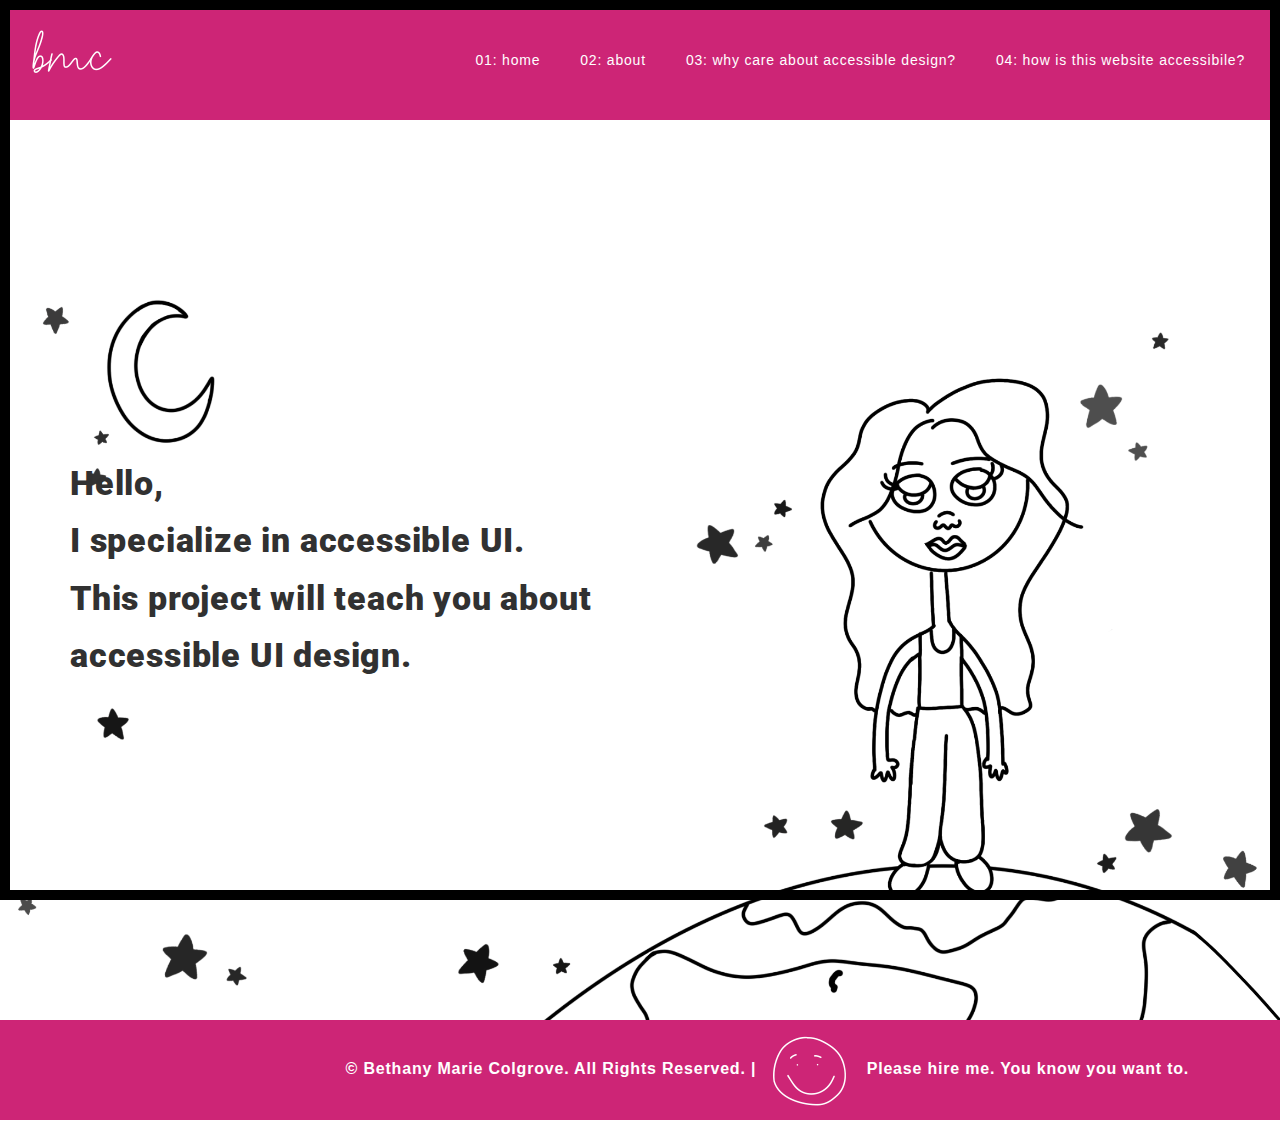
<file: index.html>
<!DOCTYPE html>
<html lang="en">

<head>
  <meta charset="UTF-8">
  <meta content="IE=edge" http-equiv="X-UA-Compatible">
  <meta content="width=device-width,initial-scale=1" name="viewport">
  <meta content="description" name="description">
  <meta name="google" content="notranslate" />
  <meta content="Mashup templates have been developped by Orson.io team" name="author">

  <!-- Disable tap highlight on IE -->
  <meta name="msapplication-tap-highlight" content="no">
  
  <link rel="apple-touch-icon" sizes="180x180" href="./assets/apple-icon-180x180.png">
  <link href="./assets/favicon.ico" rel="icon">

  <title>Home</title>  

<link href="./main.3f6952e4.css" rel="stylesheet"></head>

<body class="minimal">
<div id="site-border-left"></div>
<div id="site-border-right"></div>
<div id="site-border-top"></div>
<div id="site-border-bottom"></div>
<!-- Add your content of header -->
<header>
  
  <header>
    <nav>
      <img src="images/logo3.png" style=" width:16px height:auto">
         <ul class="nav navbar-nav ">
              <li><a href="./index.html" title=""><span style="color:white;">01: home</span></a></li>
              <li><a href="./about.html" title=""> <span style="color:white;">02: about</span></a></li>
              
              <li><a href="./thecritter.html" title=""><span style="color:white;">03: why care about accessible design?</span></a></li>
              <li><a href="./ui-design.html" title=""> <span style="color:white;">04: how is this website accessibile?</span></a></li>
          
         
             
            </ul>
    </nav>
  </header>
<!-- Add your site or app content here -->
<div class="hero-full-container background-image-container white-text-container" style="background-image: url('images/poo.png')">
  <div class="container">
    <div class="row">
      <div class="col-xs-12">
        <div class="hero-full-wrapper">
          <div class="text-content">
            <h1 <span style="color:#313131"> Hello,<br>
              
              
                  <h1 <span style="color:#313131"> I specialize in accessible UI.<br>
                    <h1 <span style="color:#313131"> This project will teach you about<br> 
                      <h1 <span style="color:#313131"> accessible UI design.<br> 
            </span>
           
            </h1>
          </div>
        </div>
      </div>
    </div>
  </div>
</div>

  
  <div class="footer">
    <p>© Bethany Marie Colgrove. All Rights Reserved. | <img src="images/Smilewhite.png" style=" width:16px height: 17px"> Please hire me. You know you want to.</p>
   
  </div>
<script>
  document.addEventListener("DOMContentLoaded", function (event) {
     type();
     movingBackgroundImage();
  });
</script>


<script type="text/javascript" src="./main.70a66962.js"></script></body>

</html>
</file>
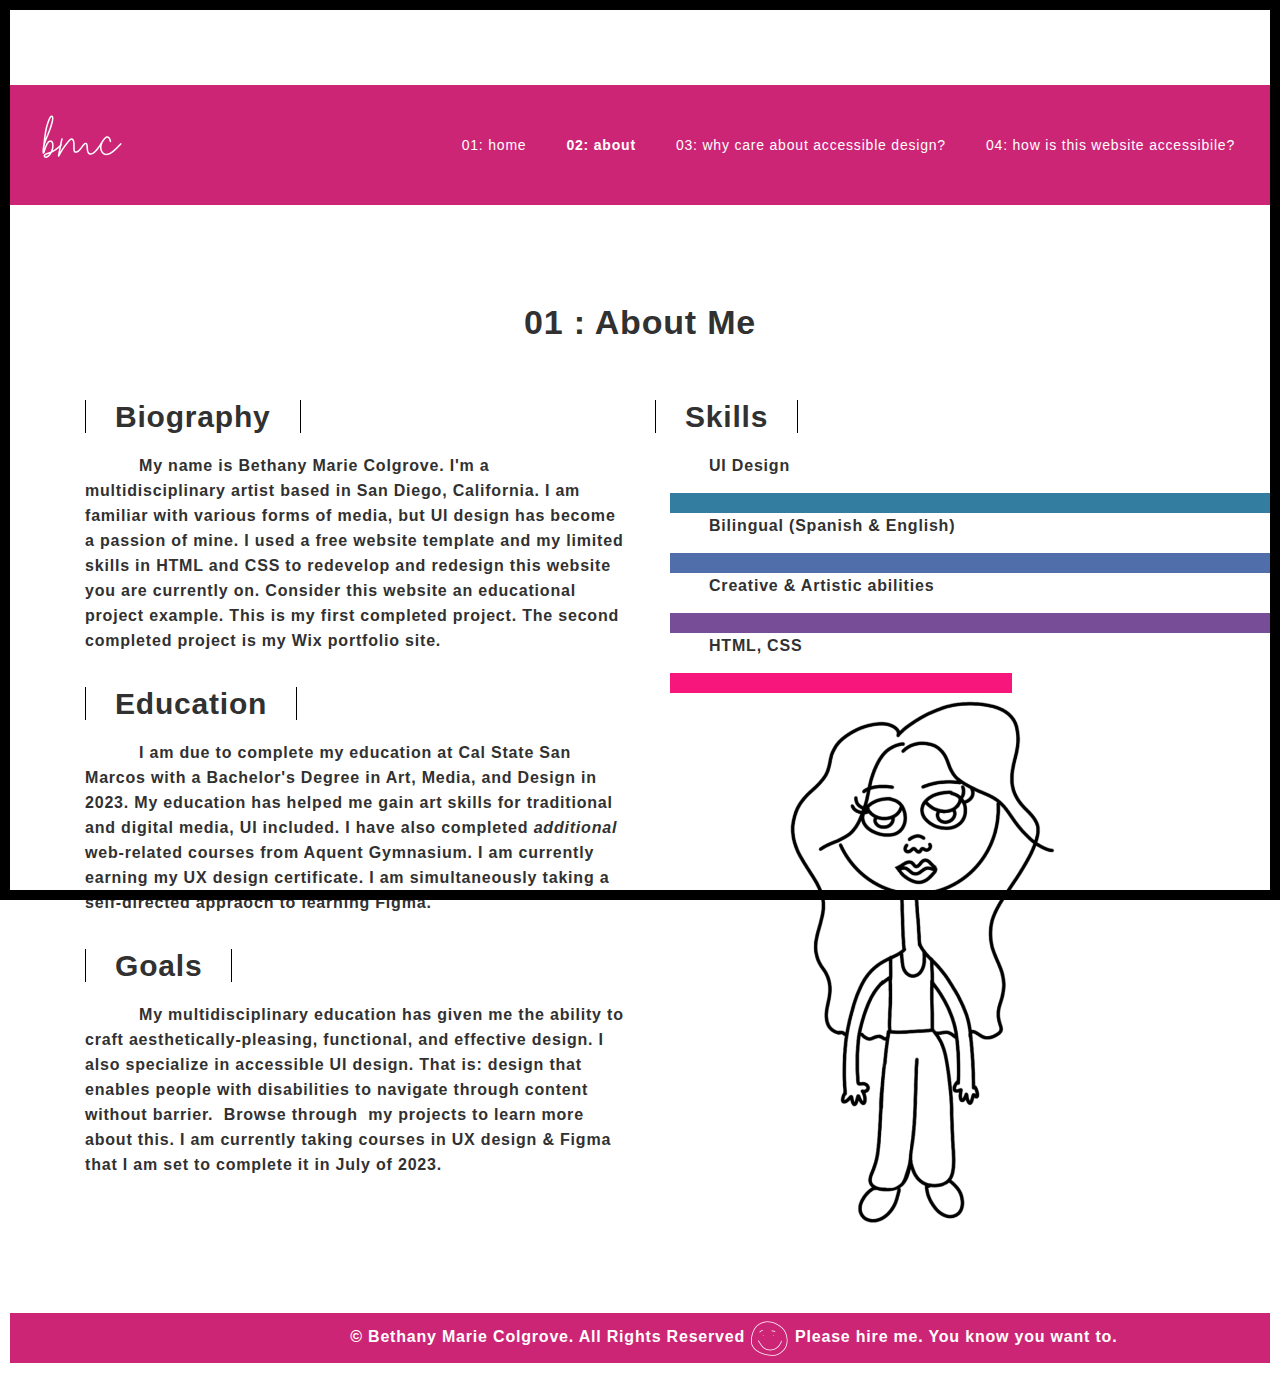
<file: about.html>
<!DOCTYPE html>
<html lang="en">

<head>
  <meta charset="UTF-8">
  <meta content="IE=edge" http-equiv="X-UA-Compatible">
  <meta content="width=device-width,initial-scale=1" name="viewport">
  <meta content="description" name="description">
  <meta name="google" content="notranslate" />
  <meta content="Mashup templates have been developped by Orson.io team" name="author">

  <!-- Disable tap highlight on IE -->
  <meta name="msapplication-tap-highlight" content="no">
  
  <link rel="apple-touch-icon" sizes="180x180" href="./assets/apple-icon-180x180.png">
  <link href="./assets/favicon.ico" rel="icon">

  <title>About</title>  

<link href="./main.3f6952e4.css" rel="stylesheet"></head>

<body class="">
<div id="site-border-left"></div>
<div id="site-border-right"></div>
<div id="site-border-top"></div>
<div id="site-border-bottom"></div>
 <!-- Add your content of header -->
 <header>
  <nav>
    <img src="images/logo3.png" style=" width:16px height:auto">
       <ul class="nav navbar-nav ">
            <li><a href="./index.html" title=""><span style="color:white;">01: home</span></a></li>
            <li><a href="./about.html" title=""> <span style="color:white;">02: about</span></a></li>
            
            <li><a href="./thecritter.html" title=""><span style="color:white;">03: why care about accessible design?</span></a></li>
            <li><a href="./ui-design.html" title=""> <span style="color:white;">04: how is this website accessibile?</span></a></li>
        
       
           
          </ul>
  </nav>
</header>

<div class="section-container">
    <div class="container">
      <div class="row">
        <div class="col-xs-12">
          <div class="section-container-spacer text-center">
            <h1 class="">01 : About Me</h1>
          </div>
          
          <div class="col-xs-12 col-md-6">
            <h2>Biography</h2>
            <p>My name is Bethany Marie Colgrove. I'm a multidisciplinary artist based in San Diego, California. I am familiar with various forms of media, but UI design has become a passion of mine.
              I used a free website template and
               my limited skills in HTML and CSS to redevelop and redesign this website you are currently on.
                Consider this website an educational project example. This is my first completed project. The second completed project is my Wix portfolio site.
              
              </p>
            
                
               <h2>Education</h2>
            <p>I am due to complete my education at Cal State San Marcos with a Bachelor's Degree in Art, Media, and Design</span> 
              in 2023. My education has helped me gain art skills for traditional and digital media, UI included. 
              I have also completed <i>additional</i> web-related
             courses from Aquent Gymnasium. I am currently earning my UX design certificate.</span> 
             I am simultaneously taking a self-directed appraoch to learning Figma.</b></p>
            
             <h2>Goals</h2>
            <p>My multidisciplinary education has given me the ability to craft aesthetically-pleasing, functional, and effective design. I also specialize in accessible UI design. That is: design that enables people with disabilities to navigate through content without barrier.  Browse through  my projects to learn more about this. I am currently taking courses in UX design & Figma that I am set to complete it in July of 2023.</p>
              
              
         
            
          </div>
                <div class="col-xs-12 col-md-6">
                  
                  
                  <h2>Skills</h2>
           
           
                  <p>UI Design</p>
                  <div class="container">
                    <div class="skills css"></div>
                  </div>
                  
                  
                  <p>Bilingual (Spanish & English)</p>
                  <div class="container">
                    <div class="skills html"></div>
                  </div>
                  <p>Creative & Artistic abilities</p>
                  <div class="container">
                    <div class="skills js"></div>
                  </div>
                  <p>HTML, CSS</p>
                  <div class="container">
                    <div class="skills php"></div>
                  </div>
                  <img src="images/about.png" class="img-responsive" alt="">
                </div>
              </div>
            </div>
          </div>
          
          
       </div>
      </div>
    </div>
  </div>

  <div class="footer">
    <p>© Bethany Marie Colgrove. All Rights Reserved<a href="contact.html"><img src="images/Smilewhite.png" alt="HTML tutorial" style="width:50px;height:50px;"></a>Please hire me. You know you want to.</p>
    
   
  </div>

<script>
  document.addEventListener("DOMContentLoaded", function (event) {
     navActivePage();
  });
</script>

<!-- Google Analytics: change UA-XXXXX-X to be your site's ID 

<script>
  (function (i, s, o, g, r, a, m) {
    i['GoogleAnalyticsObject'] = r; i[r] = i[r] || function () {
      (i[r].q = i[r].q || []).push(arguments)
    }, i[r].l = 1 * new Date(); a = s.createElement(o),
      m = s.getElementsByTagName(o)[0]; a.async = 1; a.src = g; m.parentNode.insertBefore(a, m)
  })(window, document, 'script', '//www.google-analytics.com/analytics.js', 'ga');
  ga('create', 'UA-XXXXX-X', 'auto');
  ga('send', 'pageview');
</script>

--> <script type="text/javascript" src="./main.70a66962.js"></script></body>

</html>
</file>
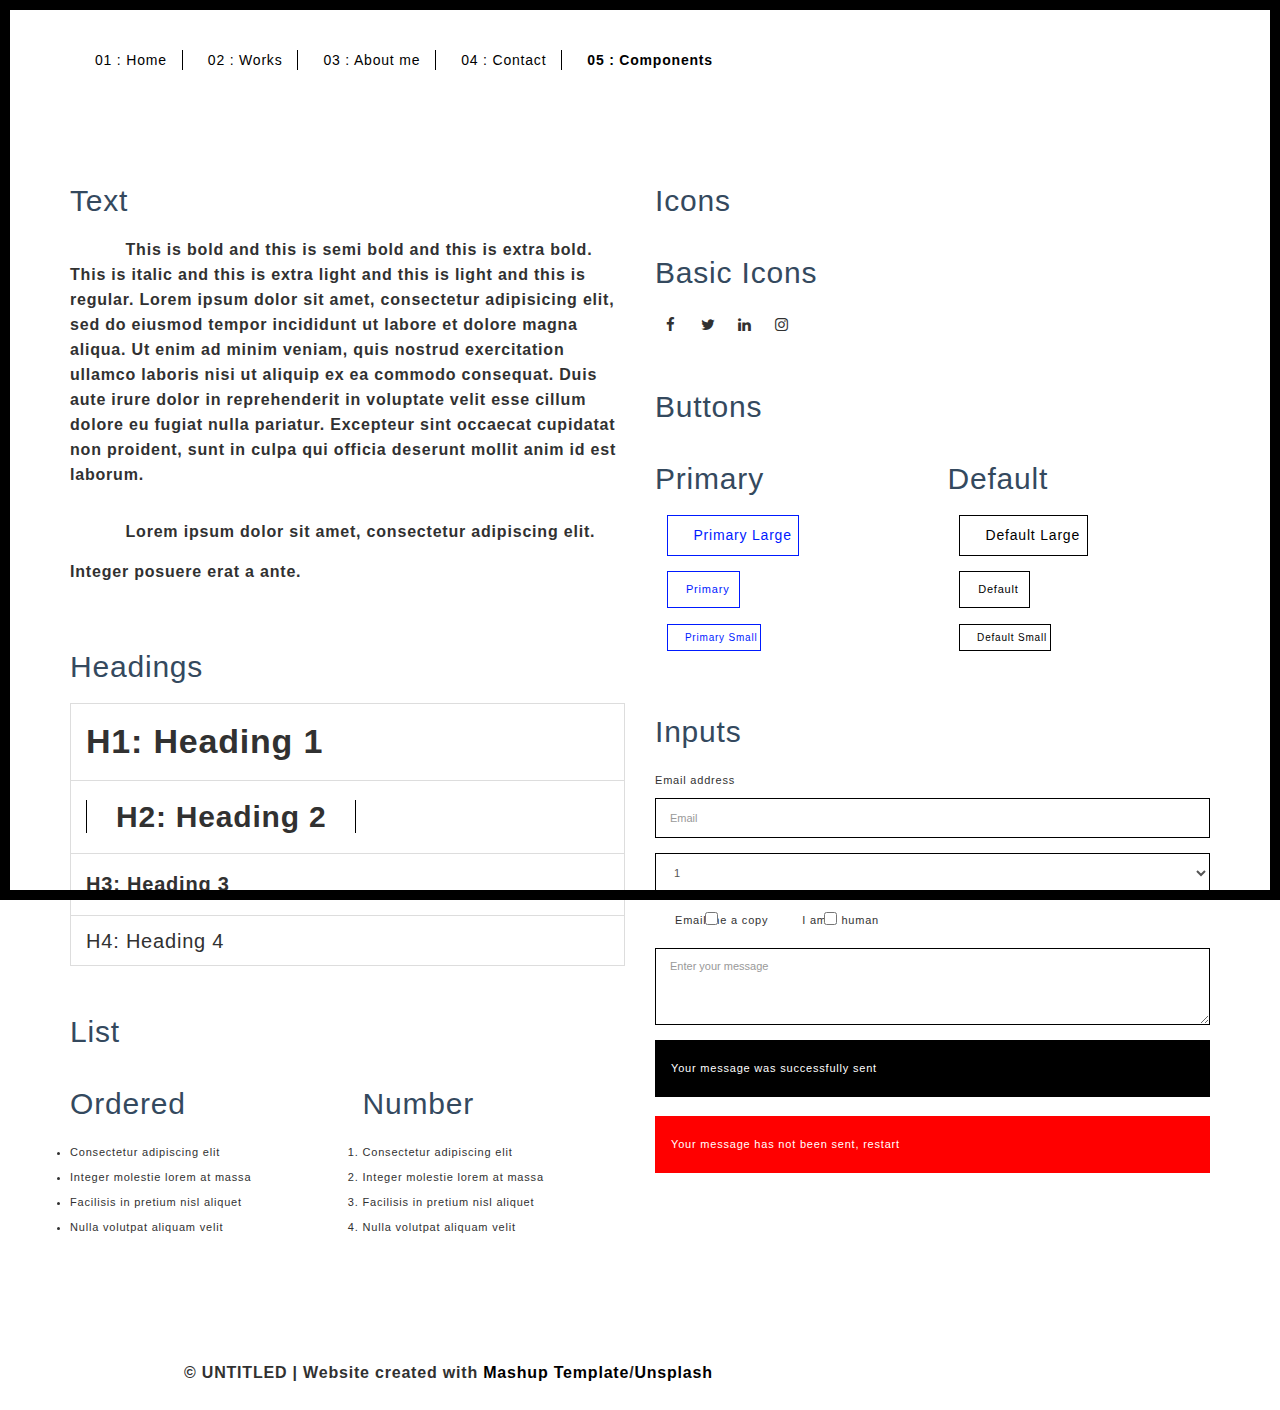
<file: components.html>
<!DOCTYPE html>
<html lang="en">

<head>
  <meta charset="UTF-8">
  <meta content="IE=edge" http-equiv="X-UA-Compatible">
  <meta content="width=device-width,initial-scale=1" name="viewport">
  <meta content="description" name="description">
  <meta name="google" content="notranslate" />
  <meta content="Mashup templates have been developped by Orson.io team" name="author">

  <!-- Disable tap highlight on IE -->
  <meta name="msapplication-tap-highlight" content="no">
  
  <link rel="apple-touch-icon" sizes="180x180" href="./assets/apple-icon-180x180.png">
  <link href="./assets/favicon.ico" rel="icon">

  <title>Title page</title>  

<link href="./main.3f6952e4.css" rel="stylesheet"></head>

<body class="">
<div id="site-border-left"></div>
<div id="site-border-right"></div>
<div id="site-border-top"></div>
<div id="site-border-bottom"></div>
 <!-- Add your content of header -->
<header>
  <nav class="navbar  navbar-fixed-top navbar-default">
    <div class="container">
        <button type="button" class="navbar-toggle collapsed" data-toggle="collapse" data-target="#navbar-collapse" aria-expanded="false">
          <span class="sr-only">Toggle navigation</span>
          <span class="icon-bar"></span>
          <span class="icon-bar"></span>
          <span class="icon-bar"></span>
        </button>

      <div class="collapse navbar-collapse" id="navbar-collapse">
        <ul class="nav navbar-nav ">
          <li><a href="./index.html" title="">01 : Home</a></li>
          <li><a href="./works.html" title="">02 : Works</a></li>
          <li><a href="./about.html" title="">03 : About me</a></li>
          <li><a href="./contact.html" title="">04 : Contact</a></li>
          <li><a href="./components.html" title="">05 : Components</a></li>
        </ul>


      </div> 
    </div>
  </nav>
</header>

<div class="section-container">
  
<!-- Add your site or app content here -->
  <div class="container">
    <div class="row">
      <div class="col-xs-12 col-md-6">

        <div class="template-example">
          <h2 class="template-title-example">Text</h2>
          <p>This is bold and this is semi bold and <b>this is extra bold</b>. This is italic and this is extra light and this is light
          and this is regular. Lorem ipsum dolor sit amet, consectetur adipisicing elit, sed do eiusmod
          tempor incididunt ut labore et dolore magna aliqua. Ut enim ad minim veniam,
          quis nostrud exercitation ullamco laboris nisi ut aliquip ex ea commodo
          consequat. Duis aute irure dolor in reprehenderit in voluptate velit esse
          cillum dolore eu fugiat nulla pariatur. Excepteur sint occaecat cupidatat non
          proident, sunt in culpa qui officia deserunt mollit anim id est laborum.

          <blockquote>
            <p>Lorem ipsum dolor sit amet, consectetur adipiscing elit. Integer posuere erat a ante.</p>
          </blockquote>
          
          </p>
        </div>

        <div class="template-example">
          <h2 class="template-title-example">Headings</h2>
          
          <table class="table table-bordered">
            <tr><td><h1>H1: Heading 1</h1></td></tr>
            <tr><td><h2>H2: Heading 2</h2></td></tr>
            <tr><td><h3>H3: Heading 3</h3></td></tr>
            <tr><td><h4>H4: Heading 4</h4></td></tr>
          </table>
          
        </div>

        
        <div class="template-example">
          <h2 class="template-title-example">List</h2>
          <div class="row">
            <div class="col-md-6">
              <h3 class="template-title-example">Ordered</h3>
              <ul>
                <li>Consectetur adipiscing elit</li>
                <li>Integer molestie lorem at massa</li>
                <li>Facilisis in pretium nisl aliquet</li>
                <li>Nulla volutpat aliquam velit</li>
              </ul>
            </div>
            <div class="col-md-6">
              <h3 class="template-title-example">Number</h3>
              <ol>
                <li>Consectetur adipiscing elit</li>
                <li>Integer molestie lorem at massa</li>
                <li>Facilisis in pretium nisl aliquet</li>
                <li>Nulla volutpat aliquam velit</li>
              </ol>
            </div>
          </div>
        </div>
        
      </div>

      <div class="col-xs-12 col-md-6">
        <div class="template-example">
          <h2 class="template-title-example">Icons</h2>
          
          <div class="row">
            
            <div class="col-md-6">
               <h3 class="template-title-example">Basic Icons</h2>
                <ul class="list-icons">
                  <li>
                    <span class="fa-icon">
                      <i class="fa fa-facebook"></i>
                    </span>
                  </li>
                  <li>
                    <span class="fa-icon">
                      <i class="fa fa-twitter"></i>
                    </span>
                  </li>
                  <li>
                    <span class="fa-icon">
                      <i class="fa fa-linkedin"></i>
                    </span>
                  </li>
                  <li>
                    <span class="fa-icon">
                      <i class="fa fa-instagram"></i>
                    </span>
                  </li>
                </ul>
            </div>

          </div>


          


        </div>

        <div class="template-example">
          <h2 class="template-title-example">Buttons</h2>
          <div class="row">
            <div class="col-md-6">
              <h3 class="template-title-example">Primary</h2>
              <div class="row">
                  <div class="col-md-6">
                  <p><a href="" class="btn btn-primary btn-lg">Primary Large</a></p>
                  <p><a href="" class="btn btn-primary">Primary </a></p>
                  <p><a href="" class="btn btn-primary btn-sm">Primary Small</a></p>
                </div>
              </div>

              
            </div>

            <div class="col-md-6">
              <h3 class="template-title-example">Default</h2>
              <div class="row">
                  <div class="col-md-6">
                  <p><a href="" class="btn btn-default btn-lg">Default Large</a></p>
                  <p><a href="" class="btn btn-default">Default </a></p>
                  <p><a href="" class="btn btn-default btn-sm">Default Small</a></p>
                </div>
              </div>

            </div>
          </div>
        </div>
        
        <div class="template-example">
          <h2 class="template-title-example">Inputs</h2>

            <div class="form-group">
              <label for="exampleInputEmail1">Email address</label>
              <input type="email" class="form-control" id="exampleInputEmail1" placeholder="Email">
            </div>

            <div class="form-group">
              <select class="form-control">
                <option>1</option>
                <option>2</option>
                <option>3</option>
                <option>4</option>
                <option>5</option>
              </select>
            </div>

            <div class="form-group">
              <label class="checkbox-inline">
                <input 
                type="checkbox" id="inlineCheckbox1" value="option1"> Email me a copy
              </label>
              <label class="checkbox-inline">
                <input type="checkbox" id="inlineCheckbox2" value="option2"> I am a human
              </label>
            </div>

            <div class="form-group">
              <textarea class="form-control" rows="3" placeholder="Enter your message"></textarea>
            </div>
            
            <div class="alert alert-success" role="alert">Your message was successfully sent</div>
            <div class="alert alert-danger" role="alert">Your message has not been sent, restart</div>
        </div>




      </div>
    </div>
  </div>
</div>

<footer class="footer-container text-center">
  <div class="container">
    <div class="row">
      <div class="col-xs-12">
        <p>© UNTITLED | Website created with <a href="http://www.mashup-template.com/" title="Create website with free html template">Mashup Template</a>/<a href="https://www.unsplash.com/" title="Beautiful Free Images">Unsplash</a></p>
      </div>
    </div>
  </div>
</footer>

<script>
  document.addEventListener("DOMContentLoaded", function (event) {
     navActivePage();
  });
</script>

<!-- Google Analytics: change UA-XXXXX-X to be your site's ID 

<script>
  (function (i, s, o, g, r, a, m) {
    i['GoogleAnalyticsObject'] = r; i[r] = i[r] || function () {
      (i[r].q = i[r].q || []).push(arguments)
    }, i[r].l = 1 * new Date(); a = s.createElement(o),
      m = s.getElementsByTagName(o)[0]; a.async = 1; a.src = g; m.parentNode.insertBefore(a, m)
  })(window, document, 'script', '//www.google-analytics.com/analytics.js', 'ga');
  ga('create', 'UA-XXXXX-X', 'auto');
  ga('send', 'pageview');
</script>

--> <script type="text/javascript" src="./main.70a66962.js"></script></body>

</html>
</file>
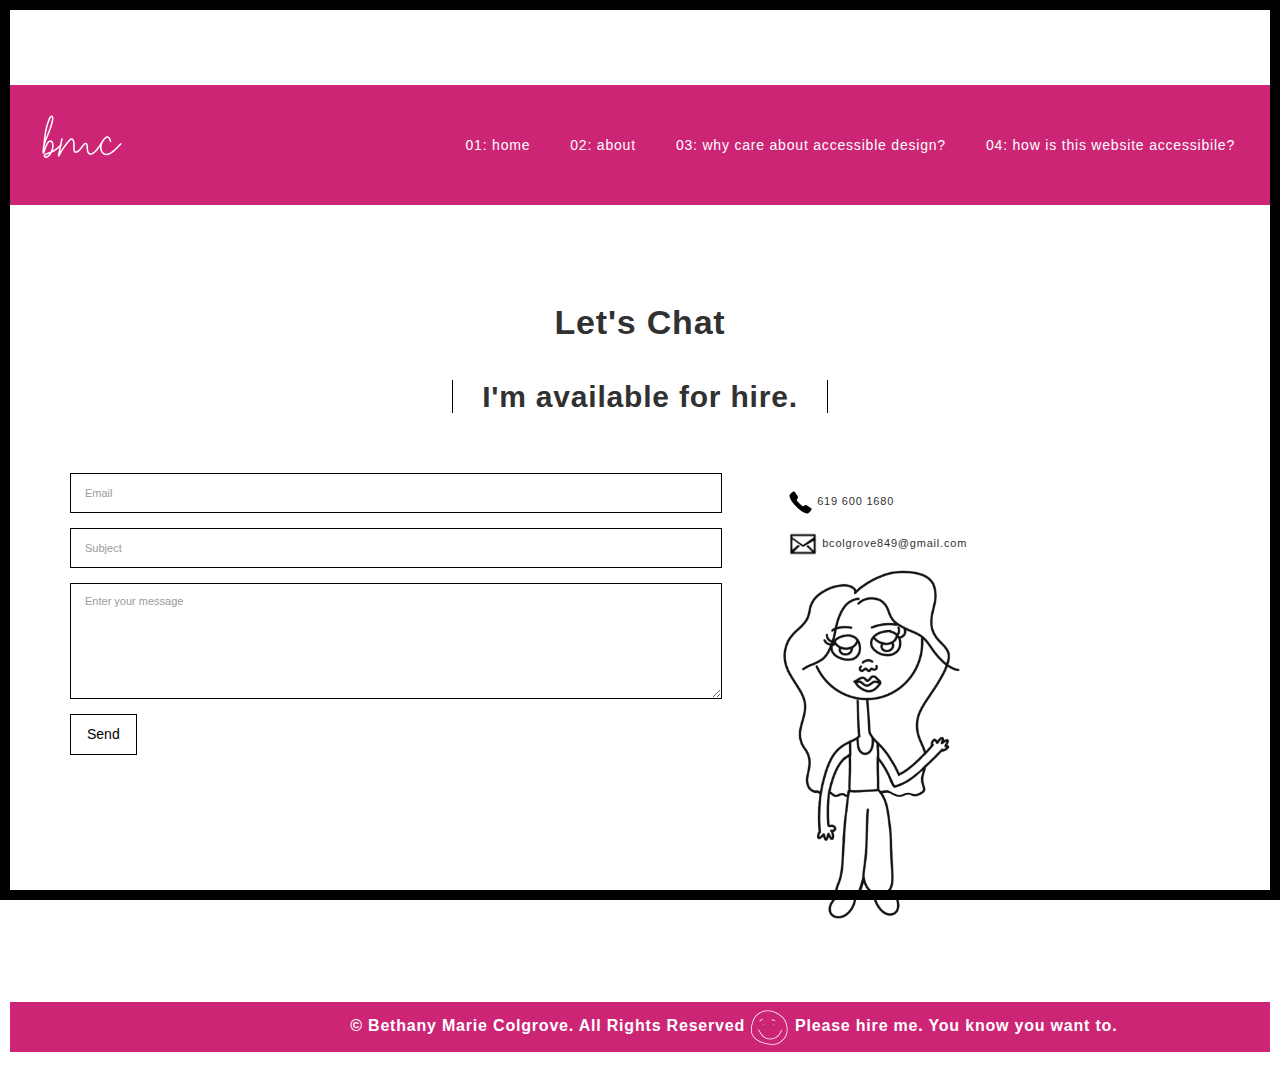
<file: contact.html>
<!DOCTYPE html>
<html lang="en">

<head>
  <meta charset="UTF-8">
  <meta content="IE=edge" http-equiv="X-UA-Compatible">
  <meta content="width=device-width,initial-scale=1" name="viewport">
  <meta content="description" name="description">
  <meta name="google" content="notranslate" />
  <meta content="Mashup templates have been developped by Orson.io team" name="author">

  <!-- Disable tap highlight on IE -->
  <meta name="msapplication-tap-highlight" content="no">
  
  <link rel="apple-touch-icon" sizes="180x180" href="./assets/apple-icon-180x180.png">
  <link href="./assets/favicon.ico" rel="icon">

  <title>Contact Me</title>  

<link href="./main.3f6952e4.css" rel="stylesheet"></head>



<body class="">
<div id="site-border-left"></div>
<div id="site-border-right"></div>
<div id="site-border-top"></div>
<div id="site-border-bottom"></div>
 <!-- Add your content of header -->
 <header>
  <nav>
    <img src="images/logo3.png" style=" width:16px height:auto">
       <ul class="nav navbar-nav ">
            <li><a href="./index.html" title=""><span style="color:white;">01: home</span></a></li>
            <li><a href="./about.html" title=""> <span style="color:white;">02: about</span></a></li>
            
            <li><a href="./thecritter.html" title=""><span style="color:white;">03: why care about accessible design?</span></a></li>
            <li><a href="./ui-design.html" title=""> <span style="color:white;">04: how is this website accessibile?</span></a></li>
        
       
           
          </ul>
  </nav>
</header>

<div class="section-container">
    <div class="container">
      <div class="row">
        <div class="col-xs-12">
          <div class="section-container-spacer text-center">
            <h1 class="hehe">Let's Chat</h1>
            <h2 class="haha">I'm available for hire.</h2>
            
          </div>
  
          <div >
              <form action="https://formsubmit.co/bcolgrove849@gmail.com" method="POST" class="reveal-content">
                  <div class="row">
                    <div class="col-md-7">
                      <div class="form-group" >
                        <input type="email" class="form-control" id="email" placeholder="Email">
                      </div>
                      <div class="form-group">
                        <input type="text" class="form-control" id="subject" placeholder="Subject">
                      </div>
                      <div class="form-group">
                        <textarea class="form-control" rows="5" placeholder="Enter your message"></textarea>
                      </div>
                      <button type="submit" class="btn btn-default btn-lg">Send</button>
                    </div>


                    <div class="col-md-5 address-container">
                      <ul class="list-unstyled">
                        <li>
                          <span class="fa-icon">
                            
                          </span>
                         <img src="images/icons8-phone-50.png" alt="phone number icon" width="25px" height="25px" > 619 600 1680
                        </li>
                        <li>
                          <span class="fa-icon">
                          
                          </span> <img src="images/icons8-email-64.png" alt="phone number icon" width="30px" height="30px">
                         bcolgrove849@gmail.com
                        </li>
                      
                      </ul>
                      <div class="col-xs-12 col-md-6">
                        <img src="images/wave.png" class="img-responsive" alt="about" width="242px" height="446px">
                      </div>
                    </div>
                  </div>
                </form>
            </div>

          </div>
         
       </div>
      </div>
    </div>
  </div>
  
  <div class="footer">
    <p>© Bethany Marie Colgrove. All Rights Reserved<a href="contact.html"><img src="images/Smilewhite.png" alt="HTML tutorial" style="width:50px;height:50px;"></a>Please hire me. You know you want to.</p>
    
   
  </div>


<script>
  document.addEventListener("DOMContentLoaded", function (event) {
     navActivePage();
  });
</script>

<!-- Google Analytics: change UA-XXXXX-X to be your site's ID 

<script>
  (function (i, s, o, g, r, a, m) {
    i['GoogleAnalyticsObject'] = r; i[r] = i[r] || function () {
      (i[r].q = i[r].q || []).push(arguments)
    }, i[r].l = 1 * new Date(); a = s.createElement(o),
      m = s.getElementsByTagName(o)[0]; a.async = 1; a.src = g; m.parentNode.insertBefore(a, m)
  })(window, document, 'script', '//www.google-analytics.com/analytics.js', 'ga');
  ga('create', 'UA-XXXXX-X', 'auto');
  ga('send', 'pageview');
</script>

--> <script type="text/javascript" src="./main.70a66962.js"></script></body>

</html>
</file>
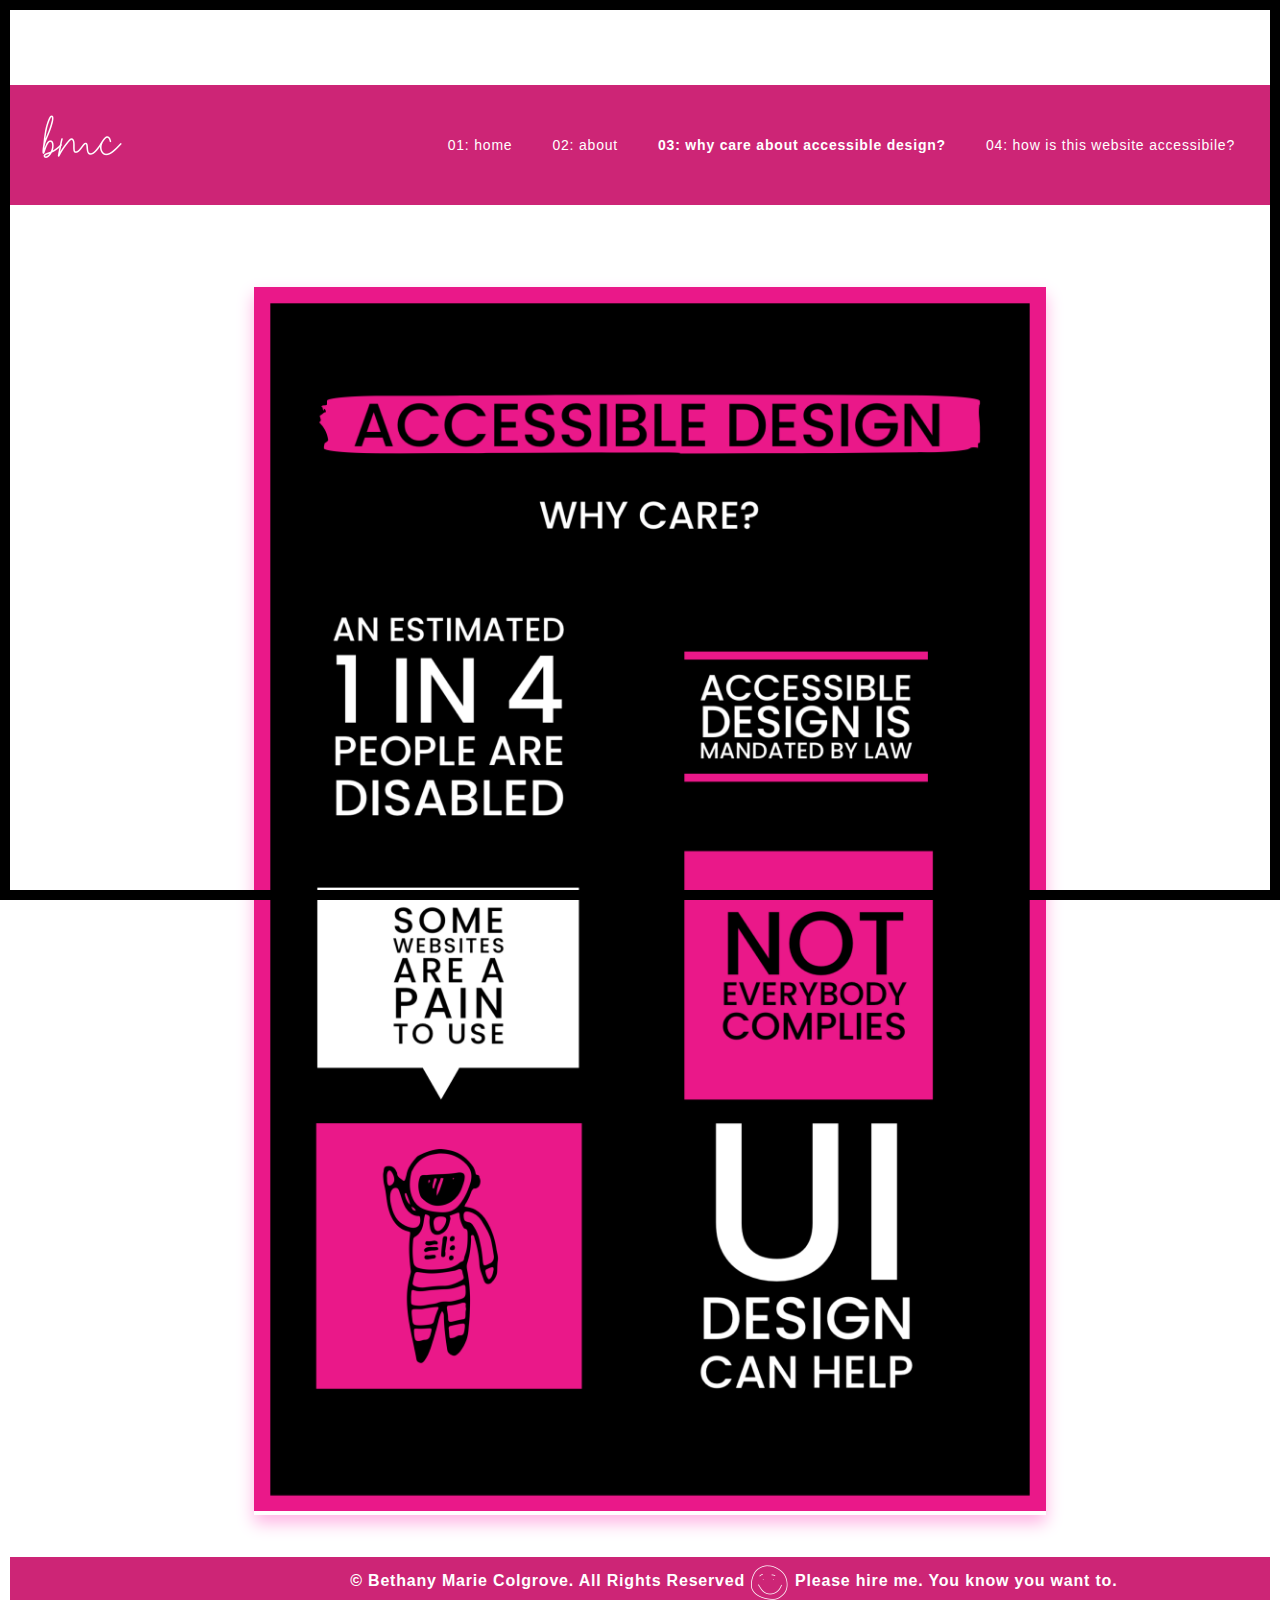
<file: thecritter.html>
<!DOCTYPE html>
<html lang="en">

<head>
  <meta charset="UTF-8">
  <meta content="IE=edge" http-equiv="X-UA-Compatible">
  <meta content="width=device-width,initial-scale=1" name="viewport">
  <meta content="description" name="description">
  <meta name="google" content="notranslate" />
  <meta content="Mashup templates have been developped by Orson.io team" name="author">

  <!-- Disable tap highlight on IE -->
  <meta name="msapplication-tap-highlight" content="no">
  
  <link rel="apple-touch-icon" sizes="180x180" href="./assets/apple-icon-180x180.png">
  <link href="./assets/favicon.ico" rel="icon">



  <title>Why Should We Care?</title>  

<link href="./main.3f6952e4.css" rel="stylesheet"></head>

<body class="">
<div id="site-border-left"></div>
<div id="site-border-right"></div>
<div id="site-border-top"></div>
<div id="site-border-bottom"></div>
 <!-- Add your content of header -->
 <header>
  <nav>
    <img src="images/logo3.png" style=" width:16px height:auto">
       <ul class="nav navbar-nav ">
            <li><a href="./index.html" title=""><span style="color:white;">01: home</span></a></li>
            <li><a href="./about.html" title=""> <span style="color:white;">02: about</span></a></li>
            
            <li><a href="./thecritter.html" title=""><span style="color:white;">03: why care about accessible design?</span></a></li>
            <li><a href="./ui-design.html" title=""> <span style="color:white;">04: how is this website accessibile?</span></a></li>
        
       
           
          </ul>
  </nav>
</header>

<div class="section-container"  >
  <div class="container">
    <div class="row">
      
      <div class="col-sm-8 col-sm-offset-2 section-container-spacer">
        <div class="text-center">
          


      <div class="col-md-12">
     
        <style>
          .card {
            box-shadow: 0 8px 16px 0 #ffb4e4;
            transition: 0.3s;
           
    margin-left: auto;
    margin-right: auto }
            
          
          
         
          .container {
            padding: 2px 16px;
          
            height: auto;
            width: 100vw;
            margin: 0px;
            
            
          }
          </style>
          </head>
          <body>
          
       
        
         
          <div class="card">
            
            <a class="critterlink" href="thecritter.html"><img src="images/sha.PNG" alt="HTML tutorial" alt="image-of-one-of-my-designs" style="width:100%"></a>
            <div class="container">
              
            </div>
          </div>

            
            <!--/item-->
        </div>
     



    <!--/myCarousel-->
    </div>



    </div>
  </div>
</div>


<div class="footer">
  <p>© Bethany Marie Colgrove. All Rights Reserved<a href="contact.html"><img src="images/Smilewhite.png" alt="HTML tutorial" style="width:50px;height:50px;"></a>Please hire me. You know you want to.</p>
  
 
</div>






<script>
  document.addEventListener("DOMContentLoaded", function (event) {
     navActivePage();
  });
</script>

<!-- Google Analytics: change UA-XXXXX-X to be your site's ID 

<script>
  (function (i, s, o, g, r, a, m) {
    i['GoogleAnalyticsObject'] = r; i[r] = i[r] || function () {
      (i[r].q = i[r].q || []).push(arguments)
    }, i[r].l = 1 * new Date(); a = s.createElement(o),
      m = s.getElementsByTagName(o)[0]; a.async = 1; a.src = g; m.parentNode.insertBefore(a, m)
  })(window, document, 'script', '//www.google-analytics.com/analytics.js', 'ga');
  ga('create', 'UA-XXXXX-X', 'auto');
  ga('send', 'pageview');
</script>

--> <script type="text/javascript" src="./main.70a66962.js"></script></body>

</html>
</file>
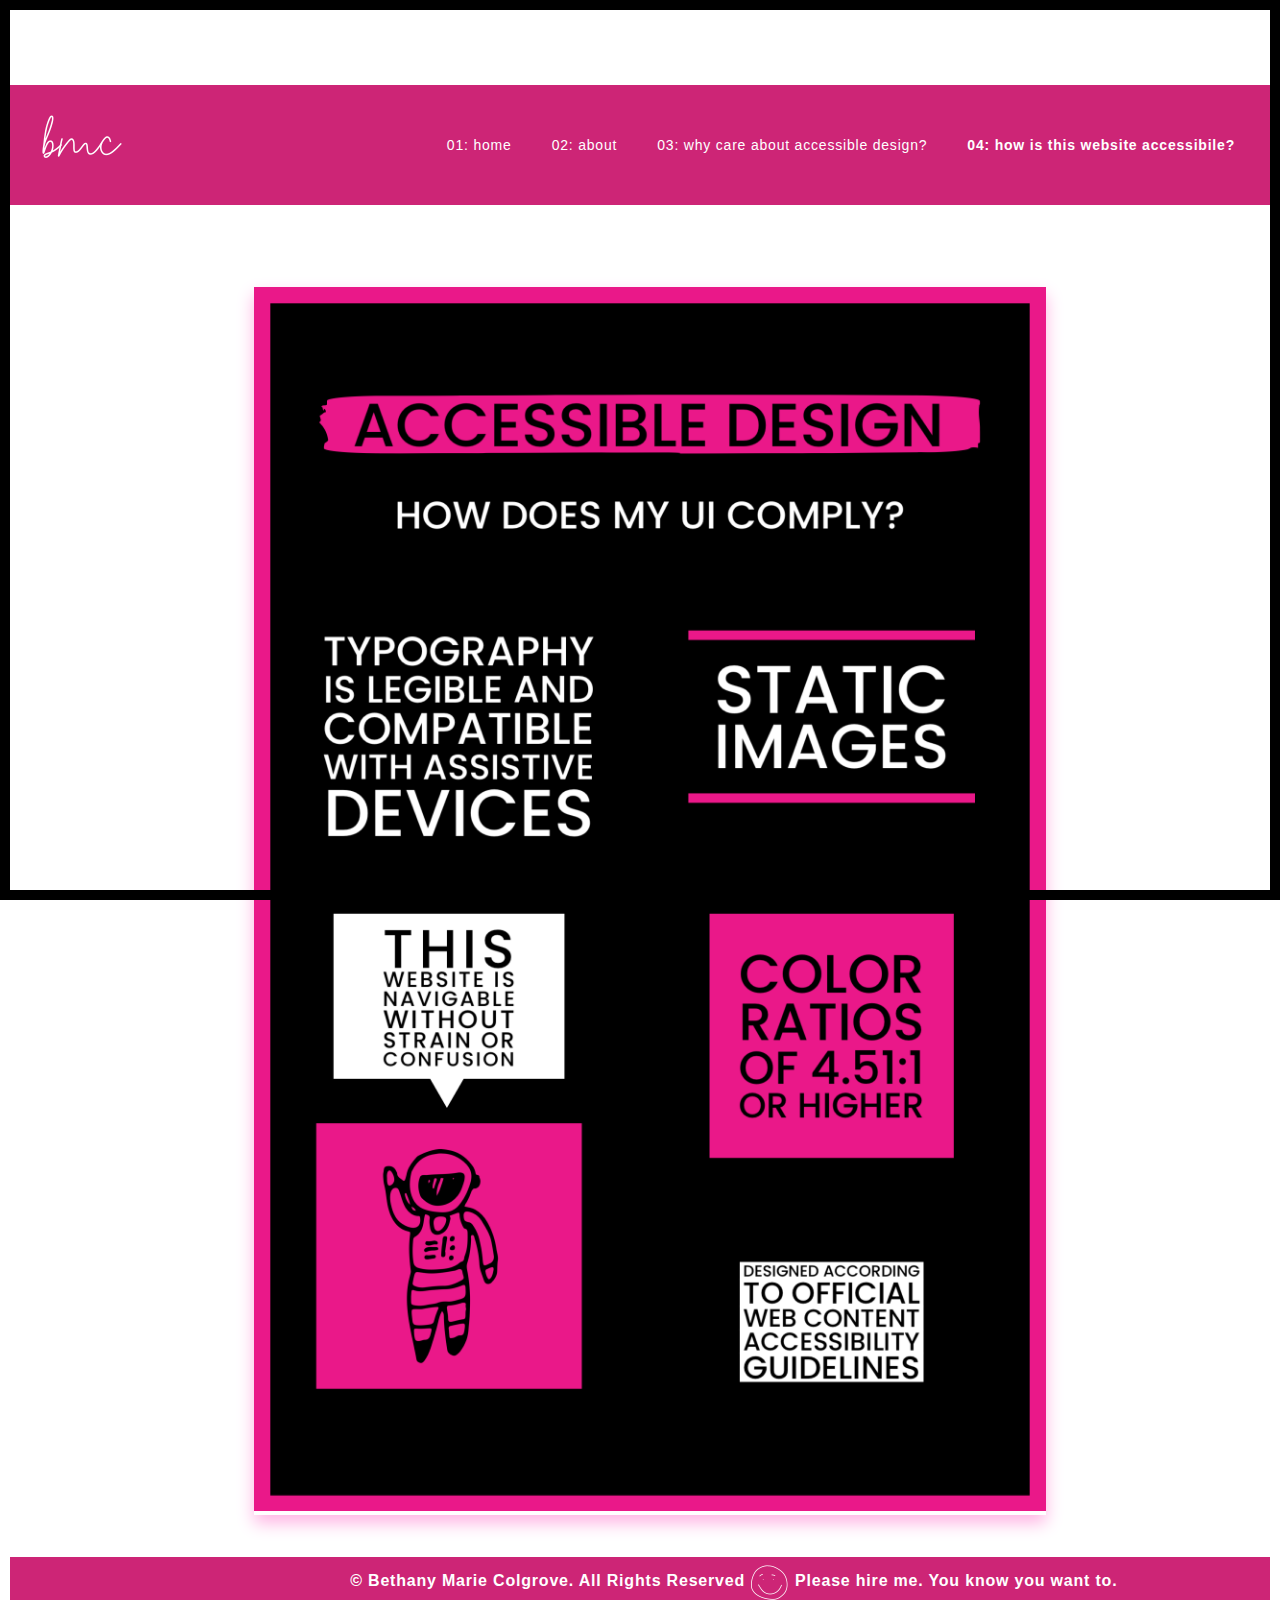
<file: ui-design.html>
<!DOCTYPE html>
<html lang="en">

<head>
  <meta charset="UTF-8">
  <meta content="IE=edge" http-equiv="X-UA-Compatible">
  <meta content="width=device-width,initial-scale=1" name="viewport">
  <meta content="description" name="description">
  <meta name="google" content="notranslate" />
  <meta content="Mashup templates have been developped by Orson.io team" name="author">

  <!-- Disable tap highlight on IE -->
  <meta name="msapplication-tap-highlight" content="no">
  
  <link rel="apple-touch-icon" sizes="180x180" href="./assets/apple-icon-180x180.png">
  <link href="./assets/favicon.ico" rel="icon">



  <title>How Do I Comply?</title>  

<link href="./main.3f6952e4.css" rel="stylesheet"></head>

<body class="">
<div id="site-border-left"></div>
<div id="site-border-right"></div>
<div id="site-border-top"></div>
<div id="site-border-bottom"></div>
 <!-- Add your content of header -->
 <header>
  <nav>
    <img src="images/logo3.png" style=" width:16px height:auto">
       <ul class="nav navbar-nav ">
            <li><a href="./index.html" title=""><span style="color:white;">01: home</span></a></li>
            <li><a href="./about.html" title=""> <span style="color:white;">02: about</span></a></li>
            
            <li><a href="./thecritter.html" title=""><span style="color:white;">03: why care about accessible design?</span></a></li>
            <li><a href="./ui-design.html" title=""> <span style="color:white;">04: how is this website accessibile?</span></a></li>
        
       
           
          </ul>
  </nav>
</header>

<div class="section-container"  >
  <div class="container">
    <div class="row">
      
      <div class="col-sm-8 col-sm-offset-2 section-container-spacer">
        <div class="text-center">
          


      <div class="col-md-12">
     
        <style>
          .card {
            box-shadow: 0 8px 16px 0 #ffb4e4;
            transition: 0.3s;
           
    margin-left: auto;
    margin-right: auto }
            
          
         
          
          .container {
            padding: 2px 16px;
          
            height: auto;
            width: 100vw;
            margin: 0px;
            
            
          }
          </style>
          </head>
          <body>
          
       
        
         
          <div class="card">
            
            <a class="critterlink" href="thecritter.html"><img src="images/toot.PNG" alt="HTML tutorial" alt="image-of-one-of-my-designs" style="width:100%"></a>
            <div class="container">
              
            </div>
          </div>

            
            <!--/item-->
        </div>
     



    <!--/myCarousel-->
    </div>



    </div>
  </div>
</div>


<div class="footer">
  <p>© Bethany Marie Colgrove. All Rights Reserved<a href="contact.html"><img src="images/Smilewhite.png" alt="HTML tutorial" style="width:50px;height:50px;"></a>Please hire me. You know you want to.</p>
  
 
</div>






<script>
  document.addEventListener("DOMContentLoaded", function (event) {
     navActivePage();
  });
</script>

<!-- Google Analytics: change UA-XXXXX-X to be your site's ID 

<script>
  (function (i, s, o, g, r, a, m) {
    i['GoogleAnalyticsObject'] = r; i[r] = i[r] || function () {
      (i[r].q = i[r].q || []).push(arguments)
    }, i[r].l = 1 * new Date(); a = s.createElement(o),
      m = s.getElementsByTagName(o)[0]; a.async = 1; a.src = g; m.parentNode.insertBefore(a, m)
  })(window, document, 'script', '//www.google-analytics.com/analytics.js', 'ga');
  ga('create', 'UA-XXXXX-X', 'auto');
  ga('send', 'pageview');
</script>

--> <script type="text/javascript" src="./main.70a66962.js"></script></body>

</html>
</file>
<file: main.3f6952e4.css>
@import url(https://fonts.googleapis.com/css?family=Roboto:900|Roboto+Mono:300,400,700);@import url(https://maxcdn.bootstrapcdn.com/font-awesome/4.7.0/css/font-awesome.min.css);/*!
 * Bootstrap v3.3.7 (http://getbootstrap.com)
 * Copyright 2011-2016 Twitter, Inc.
 * Licensed under MIT (https://github.com/twbs/bootstrap/blob/master/LICENSE)
 */
/*! normalize.css v3.0.3 | MIT License | github.com/necolas/normalize.css */html{font-family:sans-serif;-ms-text-size-adjust:100%;-webkit-text-size-adjust:100%}body{margin:0}article,aside,details,figcaption,figure,footer,header,hgroup,main,menu,nav,section,summary{display:block}audio,canvas,progress,video{display:inline-block;vertical-align:baseline}audio:not([controls]){display:none;height:0}[hidden],template{display:none}a{background-color:transparent}a:active,a:hover{outline:0}abbr[title]{border-bottom:1px dotted}b,strong{font-weight:700}dfn{font-style:italic}h1{font-size:2em;margin:.67em 0}mark{background:#ff0;color:#000}small{font-size:80%}sub,sup{font-size:75%;line-height:0;position:relative;vertical-align:baseline}sup{top:-.5em}sub{bottom:-.25em}img{border:0}svg:not(:root){overflow:hidden}figure{margin:1em 40px}hr{box-sizing:content-box;height:0}pre{overflow:auto}code,kbd,pre,samp{font-family:monospace,monospace;font-size:1em}button,input,optgroup,select,textarea{color:inherit;font:inherit;margin:0}button{overflow:visible}button,select{text-transform:none}button,html input[type=button],input[type=reset],input[type=submit]{-webkit-appearance:button;cursor:pointer}button[disabled],html input[disabled]{cursor:default}button::-moz-focus-inner,input::-moz-focus-inner{border:0;padding:0}input{line-height:normal}input[type=checkbox],input[type=radio]{box-sizing:border-box;padding:0}input[type=number]::-webkit-inner-spin-button,input[type=number]::-webkit-outer-spin-button{height:auto}input[type=search]{-webkit-appearance:textfield;box-sizing:content-box}input[type=search]::-webkit-search-cancel-button,input[type=search]::-webkit-search-decoration{-webkit-appearance:none}fieldset{border:1px solid silver;margin:0 2px;padding:.35em .625em .75em}textarea{overflow:auto}optgroup{font-weight:700}table{border-collapse:collapse;border-spacing:0}td,th{padding:0}

/*! Source: https://github.com/h5bp/html5-boilerplate/blob/master/src/css/main.css */@media print{*,:after,:before{background:transparent!important;color:#000!important;box-shadow:none!important;text-shadow:none!important}a,a:visited{text-decoration:underline}a[href]:after{content:" (" attr(href) ")"}abbr[title]:after{content:" (" attr(title) ")"}a[href^="#"]:after,a[href^="javascript:"]:after{content:""}blockquote,pre{border:1px solid #999;page-break-inside:avoid}thead{display:table-header-group}img,tr{page-break-inside:avoid}img{max-width:100%!important}h2,h3,p{orphans:3;widows:3}h2,h3{page-break-after:avoid}.navbar{display:none}.btn>.caret,.dropup>.btn>.caret{border-top-color:#000!important}.label{border:1px solid #000}.table{border-collapse:collapse!important}.table td,.table th{background-color:#fff!important}.table-bordered td,.table-bordered th{border:1px solid #ddd!important}}*,:after,:before{-webkit-box-sizing:border-box;-moz-box-sizing:border-box;box-sizing:border-box}html{font-size:10px;-webkit-tap-highlight-color:transparent}body{font-family:Roboto Mono,Helvetica,Arial,sans-serif;font-size:11px;line-height:1.78;color:#000;background-color:#fff}button,input,select,textarea{font-family:inherit;font-size:inherit;line-height:inherit}a{color:#000000;text-decoration:none}a:focus,a:hover{color:#000000;text-decoration:underline}a:focus{outline:5px auto -webkit-focus-ring-color;outline-offset:-2px}figure{margin:0}img{vertical-align:middle}.img-responsive{display:block;max-width:100%;height:auto}.img-rounded{border-radius:0}.img-thumbnail{padding:4px;line-height:1.78;background-color:#fff;border:1px solid #ddd;border-radius:0;-webkit-transition:all .2s ease-in-out;-o-transition:all .2s ease-in-out;transition:all .2s ease-in-out;display:inline-block;max-width:100%;height:auto}.img-circle{border-radius:50%}hr{margin-top:19px;margin-bottom:19px;border:0;border-top:1px solid #eee}.sr-only{position:absolute;width:1px;height:1px;margin:-1px;padding:0;overflow:hidden;clip:rect(0,0,0,0);border:0}.sr-only-focusable:active,.sr-only-focusable:focus{position:static;width:auto;height:auto;margin:0;overflow:visible;clip:auto}[role=button]{cursor:pointer}.h1,.h2,.h3,.h4,.h5,.h6,h1,h2,h3,h4,h5,h6{font-family:Roboto Mono,Helvetica,Arial,sans-serif;font-weight:700;line-height:1.1;color:#000}.h1 .small,.h1 small,.h2 .small,.h2 small,.h3 .small,.h3 small,.h4 .small,.h4 small,.h5 .small,.h5 small,.h6 .small,.h6 small,h1 .small,h1 small,h2 .small,h2 small,h3 .small,h3 small,h4 .small,h4 small,h5 .small,h5 small,h6 .small,h6 small{font-weight:400;line-height:1;color:#777}.h1,.h2,.h3,h1,h2,h3{margin-top:19px;margin-bottom:9.5px}.h1 .small,.h1 small,.h2 .small,.h2 small,.h3 .small,.h3 small,h1 .small,h1 small,h2 .small,h2 small,h3 .small,h3 small{font-size:65%}.h4,.h5,.h6,h4,h5,h6{margin-top:9.5px;margin-bottom:9.5px}.h4 .small,.h4 small,.h5 .small,.h5 small,.h6 .small,.h6 small,h4 .small,h4 small,h5 .small,h5 small,h6 .small,h6 small{font-size:75%}.h1,h1{font-size:70px}.h2,h2{font-size:30px}.h3,h3{font-size:20px}.h4,.h5,h4,h5{font-size:11px}.h6,h6{font-size:10px}p{margin:0 0 9.5px}.lead{margin-bottom:19px;font-size:12px;font-weight:300;line-height:1.4}@media (min-width:768px){.lead{font-size:16.5px}}.small,small{font-size:90%}.mark,mark{background-color:#fcf8e3;padding:.2em}.text-left{text-align:left}.text-right{text-align:right}.text-center{text-align:center}.text-justify{text-align:justify}.text-nowrap{white-space:nowrap}.text-lowercase{text-transform:lowercase}.initialism,.text-uppercase{text-transform:uppercase}.text-capitalize{text-transform:capitalize}.text-muted{color:#777}.text-primary{color:#001aff}a.text-primary:focus,a.text-primary:hover{color:#0015cc}.text-success{color:#fff}a.text-success:focus,a.text-success:hover{color:#e6e6e6}.text-info{color:#31708f}a.text-info:focus,a.text-info:hover{color:#245269}.text-warning{color:#8a6d3b}a.text-warning:focus,a.text-warning:hover{color:#66512c}.text-danger{color:#fff}a.text-danger:focus,a.text-danger:hover{color:#e6e6e6}.bg-primary{color:#fff;background-color:#001aff}a.bg-primary:focus,a.bg-primary:hover{background-color:#0015cc}.bg-success,a.bg-success:focus,a.bg-success:hover{background-color:#000}.bg-info{background-color:#d9edf7}a.bg-info:focus,a.bg-info:hover{background-color:#afd9ee}.bg-warning{background-color:#fcf8e3}a.bg-warning:focus,a.bg-warning:hover{background-color:#f7ecb5}.bg-danger{background-color:red}a.bg-danger:focus,a.bg-danger:hover{background-color:#c00}.page-header{padding-bottom:8.5px;margin:38px 0 19px;border-bottom:1px solid #eee}ol,ul{margin-top:0;margin-bottom:9.5px}ol ol,ol ul,ul ol,ul ul{margin-bottom:0}.list-inline,.list-unstyled{padding-left:0;list-style:none}.list-inline{margin-left:-5px}.list-inline>li{display:inline-block;padding-left:5px;padding-right:5px}dl{margin-top:0;margin-bottom:19px}dd,dt{line-height:1.78}dt{font-weight:700}dd{margin-left:0}.dl-horizontal dd:after,.dl-horizontal dd:before{content:" ";display:table}.dl-horizontal dd:after{clear:both}@media (min-width:768px){.dl-horizontal dt{float:left;width:160px;clear:left;text-align:right;overflow:hidden;text-overflow:ellipsis;white-space:nowrap}.dl-horizontal dd{margin-left:180px}}abbr[data-original-title],abbr[title]{cursor:help;border-bottom:1px dotted #777}.initialism{font-size:90%}blockquote{padding:9.5px 19px;margin:0 0 19px;font-size:13.75px;border-left:5px solid #eee}blockquote ol:last-child,blockquote p:last-child,blockquote ul:last-child{margin-bottom:0}blockquote .small,blockquote footer,blockquote small{display:block;font-size:80%;line-height:1.78;color:#777}blockquote .small:before,blockquote footer:before,blockquote small:before{content:"\2014   \A0"}.blockquote-reverse,blockquote.pull-right{padding-right:15px;padding-left:0;border-right:5px solid #eee;border-left:0;text-align:right}.blockquote-reverse .small:before,.blockquote-reverse footer:before,.blockquote-reverse small:before,blockquote.pull-right .small:before,blockquote.pull-right footer:before,blockquote.pull-right small:before{content:""}.blockquote-reverse .small:after,.blockquote-reverse footer:after,.blockquote-reverse small:after,blockquote.pull-right .small:after,blockquote.pull-right footer:after,blockquote.pull-right small:after{content:"\A0   \2014"}address{margin-bottom:19px;font-style:normal;line-height:1.78}code,kbd,pre,samp{font-family:Menlo,Monaco,Consolas,Courier New,monospace}code{color:#c7254e;background-color:#f9f2f4}code,kbd{padding:2px 4px;font-size:90%;border-radius:0}kbd{color:#fff;background-color:#333;box-shadow:inset 0 -1px 0 rgba(0,0,0,.25)}kbd kbd{padding:0;font-size:100%;font-weight:700;box-shadow:none}pre{display:block;padding:9px;margin:0 0 9.5px;font-size:10px;line-height:1.78;word-break:break-all;word-wrap:break-word;color:#333;background-color:#f5f5f5;border:1px solid #ccc;border-radius:0}pre code{padding:0;font-size:inherit;color:inherit;white-space:pre-wrap;background-color:transparent;border-radius:0}.pre-scrollable{max-height:340px;overflow-y:scroll}.container{margin-right:auto;margin-left:auto;padding-left:15px;padding-right:15px}.container:after,.container:before{content:" ";display:table}.container:after{clear:both}@media (min-width:768px){.container{width:750px}}@media (min-width:992px){.container{width:970px}}@media (min-width:1200px){.container{width:1170px}}.container-fluid{margin-right:auto;margin-left:auto;padding-left:15px;padding-right:15px}.container-fluid:after,.container-fluid:before{content:" ";display:table}.container-fluid:after{clear:both}.row{margin-left:-15px;margin-right:-15px}.row:after,.row:before{content:" ";display:table}.row:after{clear:both}.col-lg-1,.col-lg-2,.col-lg-3,.col-lg-4,.col-lg-5,.col-lg-6,.col-lg-7,.col-lg-8,.col-lg-9,.col-lg-10,.col-lg-11,.col-lg-12,.col-md-1,.col-md-2,.col-md-3,.col-md-4,.col-md-5,.col-md-6,.col-md-7,.col-md-8,.col-md-9,.col-md-10,.col-md-11,.col-md-12,.col-sm-1,.col-sm-2,.col-sm-3,.col-sm-4,.col-sm-5,.col-sm-6,.col-sm-7,.col-sm-8,.col-sm-9,.col-sm-10,.col-sm-11,.col-sm-12,.col-xs-1,.col-xs-2,.col-xs-3,.col-xs-4,.col-xs-5,.col-xs-6,.col-xs-7,.col-xs-8,.col-xs-9,.col-xs-10,.col-xs-11,.col-xs-12{position:relative;min-height:1px;padding-left:15px;padding-right:15px}.col-xs-1,.col-xs-2,.col-xs-3,.col-xs-4,.col-xs-5,.col-xs-6,.col-xs-7,.col-xs-8,.col-xs-9,.col-xs-10,.col-xs-11,.col-xs-12{float:left}.col-xs-1{width:8.33333%}.col-xs-2{width:16.66667%}.col-xs-3{width:25%}.col-xs-4{width:33.33333%}.col-xs-5{width:41.66667%}.col-xs-6{width:50%}.col-xs-7{width:58.33333%}.col-xs-8{width:66.66667%}.col-xs-9{width:75%}.col-xs-10{width:83.33333%}.col-xs-11{width:91.66667%}.col-xs-12{width:100%}.col-xs-pull-0{right:auto}.col-xs-pull-1{right:8.33333%}.col-xs-pull-2{right:16.66667%}.col-xs-pull-3{right:25%}.col-xs-pull-4{right:33.33333%}.col-xs-pull-5{right:41.66667%}.col-xs-pull-6{right:50%}.col-xs-pull-7{right:58.33333%}.col-xs-pull-8{right:66.66667%}.col-xs-pull-9{right:75%}.col-xs-pull-10{right:83.33333%}.col-xs-pull-11{right:91.66667%}.col-xs-pull-12{right:100%}.col-xs-push-0{left:auto}.col-xs-push-1{left:8.33333%}.col-xs-push-2{left:16.66667%}.col-xs-push-3{left:25%}.col-xs-push-4{left:33.33333%}.col-xs-push-5{left:41.66667%}.col-xs-push-6{left:50%}.col-xs-push-7{left:58.33333%}.col-xs-push-8{left:66.66667%}.col-xs-push-9{left:75%}.col-xs-push-10{left:83.33333%}.col-xs-push-11{left:91.66667%}.col-xs-push-12{left:100%}.col-xs-offset-0{margin-left:0}.col-xs-offset-1{margin-left:8.33333%}.col-xs-offset-2{margin-left:16.66667%}.col-xs-offset-3{margin-left:25%}.col-xs-offset-4{margin-left:33.33333%}.col-xs-offset-5{margin-left:41.66667%}.col-xs-offset-6{margin-left:50%}.col-xs-offset-7{margin-left:58.33333%}.col-xs-offset-8{margin-left:66.66667%}.col-xs-offset-9{margin-left:75%}.col-xs-offset-10{margin-left:83.33333%}.col-xs-offset-11{margin-left:91.66667%}.col-xs-offset-12{margin-left:100%}@media (min-width:768px){.col-sm-1,.col-sm-2,.col-sm-3,.col-sm-4,.col-sm-5,.col-sm-6,.col-sm-7,.col-sm-8,.col-sm-9,.col-sm-10,.col-sm-11,.col-sm-12{float:left}.col-sm-1{width:8.33333%}.col-sm-2{width:16.66667%}.col-sm-3{width:25%}.col-sm-4{width:33.33333%}.col-sm-5{width:41.66667%}.col-sm-6{width:50%}.col-sm-7{width:58.33333%}.col-sm-8{width:66.66667%}.col-sm-9{width:75%}.col-sm-10{width:83.33333%}.col-sm-11{width:91.66667%}.col-sm-12{width:100%}.col-sm-pull-0{right:auto}.col-sm-pull-1{right:8.33333%}.col-sm-pull-2{right:16.66667%}.col-sm-pull-3{right:25%}.col-sm-pull-4{right:33.33333%}.col-sm-pull-5{right:41.66667%}.col-sm-pull-6{right:50%}.col-sm-pull-7{right:58.33333%}.col-sm-pull-8{right:66.66667%}.col-sm-pull-9{right:75%}.col-sm-pull-10{right:83.33333%}.col-sm-pull-11{right:91.66667%}.col-sm-pull-12{right:100%}.col-sm-push-0{left:auto}.col-sm-push-1{left:8.33333%}.col-sm-push-2{left:16.66667%}.col-sm-push-3{left:25%}.col-sm-push-4{left:33.33333%}.col-sm-push-5{left:41.66667%}.col-sm-push-6{left:50%}.col-sm-push-7{left:58.33333%}.col-sm-push-8{left:66.66667%}.col-sm-push-9{left:75%}.col-sm-push-10{left:83.33333%}.col-sm-push-11{left:91.66667%}.col-sm-push-12{left:100%}.col-sm-offset-0{margin-left:0}.col-sm-offset-1{margin-left:8.33333%}.col-sm-offset-2{margin-left:16.66667%}.col-sm-offset-3{margin-left:25%}.col-sm-offset-4{margin-left:33.33333%}.col-sm-offset-5{margin-left:41.66667%}.col-sm-offset-6{margin-left:50%}.col-sm-offset-7{margin-left:58.33333%}.col-sm-offset-8{margin-left:66.66667%}.col-sm-offset-9{margin-left:75%}.col-sm-offset-10{margin-left:83.33333%}.col-sm-offset-11{margin-left:91.66667%}.col-sm-offset-12{margin-left:100%}}@media (min-width:992px){.col-md-1,.col-md-2,.col-md-3,.col-md-4,.col-md-5,.col-md-6,.col-md-7,.col-md-8,.col-md-9,.col-md-10,.col-md-11,.col-md-12{float:left}.col-md-1{width:8.33333%}.col-md-2{width:16.66667%}.col-md-3{width:25%}.col-md-4{width:33.33333%}.col-md-5{width:41.66667%}.col-md-6{width:50%}.col-md-7 {color: black; width:58.33333%}.col-md-8{width:66.66667%}.col-md-9{width:75%}.col-md-10{width:83.33333%}.col-md-11{width:91.66667%}.col-md-12{width:100%}.col-md-pull-0{right:auto}.col-md-pull-1{right:8.33333%}.col-md-pull-2{right:16.66667%}.col-md-pull-3{right:25%}.col-md-pull-4{right:33.33333%}.col-md-pull-5{right:41.66667%}.col-md-pull-6{right:50%}.col-md-pull-7{right:58.33333%}.col-md-pull-8{right:66.66667%}.col-md-pull-9{right:75%}.col-md-pull-10{right:83.33333%}.col-md-pull-11{right:91.66667%}.col-md-pull-12{right:100%}.col-md-push-0{left:auto}.col-md-push-1{left:8.33333%}.col-md-push-2{left:16.66667%}.col-md-push-3{left:25%}.col-md-push-4{left:33.33333%}.col-md-push-5{left:41.66667%}.col-md-push-6{left:50%}.col-md-push-7{left:58.33333%}.col-md-push-8{left:66.66667%}.col-md-push-9{left:75%}.col-md-push-10{left:83.33333%}.col-md-push-11{left:91.66667%}.col-md-push-12{left:100%}.col-md-offset-0{margin-left:0}.col-md-offset-1{margin-left:8.33333%}.col-md-offset-2{margin-left:16.66667%}.col-md-offset-3{margin-left:25%}.col-md-offset-4{margin-left:33.33333%}.col-md-offset-5{margin-left:41.66667%}.col-md-offset-6{margin-left:50%}.col-md-offset-7{margin-left:58.33333%}.col-md-offset-8{margin-left:66.66667%}.col-md-offset-9{margin-left:75%}.col-md-offset-10{margin-left:83.33333%}.col-md-offset-11{margin-left:91.66667%}.col-md-offset-12{margin-left:100%}}@media (min-width:1200px){.col-lg-1,.col-lg-2,.col-lg-3,.col-lg-4,.col-lg-5,.col-lg-6,.col-lg-7,.col-lg-8,.col-lg-9,.col-lg-10,.col-lg-11,.col-lg-12{float:left}.col-lg-1{width:8.33333%}.col-lg-2{width:16.66667%}.col-lg-3{width:25%}.col-lg-4{width:33.33333%}.col-lg-5{width:41.66667%}.col-lg-6{width:50%}.col-lg-7{width:58.33333%}.col-lg-8{width:66.66667%}.col-lg-9{width:75%}.col-lg-10{width:83.33333%}.col-lg-11{width:91.66667%}.col-lg-12{width:100%}.col-lg-pull-0{right:auto}.col-lg-pull-1{right:8.33333%}.col-lg-pull-2{right:16.66667%}.col-lg-pull-3{right:25%}.col-lg-pull-4{right:33.33333%}.col-lg-pull-5{right:41.66667%}.col-lg-pull-6{right:50%}.col-lg-pull-7{right:58.33333%}.col-lg-pull-8{right:66.66667%}.col-lg-pull-9{right:75%}.col-lg-pull-10{right:83.33333%}.col-lg-pull-11{right:91.66667%}.col-lg-pull-12{right:100%}.col-lg-push-0{left:auto}.col-lg-push-1{left:8.33333%}.col-lg-push-2{left:16.66667%}.col-lg-push-3{left:25%}.col-lg-push-4{left:33.33333%}.col-lg-push-5{left:41.66667%}.col-lg-push-6{left:50%}.col-lg-push-7{left:58.33333%}.col-lg-push-8{left:66.66667%}.col-lg-push-9{left:75%}.col-lg-push-10{left:83.33333%}.col-lg-push-11{left:91.66667%}.col-lg-push-12{left:100%}.col-lg-offset-0{margin-left:0}.col-lg-offset-1{margin-left:8.33333%}.col-lg-offset-2{margin-left:16.66667%}.col-lg-offset-3{margin-left:25%}.col-lg-offset-4{margin-left:33.33333%}.col-lg-offset-5{margin-left:41.66667%}.col-lg-offset-6{margin-left:50%}.col-lg-offset-7{margin-left:58.33333%}.col-lg-offset-8{margin-left:66.66667%}.col-lg-offset-9{margin-left:75%}.col-lg-offset-10{margin-left:83.33333%}.col-lg-offset-11{margin-left:91.66667%}.col-lg-offset-12{margin-left:100%}}table{background-color:transparent}caption{padding-top:8px;padding-bottom:8px;color:#777}caption,th{text-align:left}.table{width:100%;max-width:100%;margin-bottom:19px}.table>tbody>tr>td,.table>tbody>tr>th,.table>tfoot>tr>td,.table>tfoot>tr>th,.table>thead>tr>td,.table>thead>tr>th{padding:8px;line-height:1.78;vertical-align:top;border-top:1px solid #ddd}.table>thead>tr>th{vertical-align:bottom;border-bottom:2px solid #ddd}.table>caption+thead>tr:first-child>td,.table>caption+thead>tr:first-child>th,.table>colgroup+thead>tr:first-child>td,.table>colgroup+thead>tr:first-child>th,.table>thead:first-child>tr:first-child>td,.table>thead:first-child>tr:first-child>th{border-top:0}.table>tbody+tbody{border-top:2px solid #ddd}.table .table{background-color:#fff}.table-condensed>tbody>tr>td,.table-condensed>tbody>tr>th,.table-condensed>tfoot>tr>td,.table-condensed>tfoot>tr>th,.table-condensed>thead>tr>td,.table-condensed>thead>tr>th{padding:5px}.table-bordered,.table-bordered>tbody>tr>td,.table-bordered>tbody>tr>th,.table-bordered>tfoot>tr>td,.table-bordered>tfoot>tr>th,.table-bordered>thead>tr>td,.table-bordered>thead>tr>th{border:1px solid #ddd}.table-bordered>thead>tr>td,.table-bordered>thead>tr>th{border-bottom-width:2px}.table-striped>tbody>tr:nth-of-type(odd){background-color:#f9f9f9}.table-hover>tbody>tr:hover{background-color:#f5f5f5}table col[class*=col-]{position:static;float:none;display:table-column}table td[class*=col-],table th[class*=col-]{position:static;float:none;display:table-cell}.table>tbody>tr.active>td,.table>tbody>tr.active>th,.table>tbody>tr>td.active,.table>tbody>tr>th.active,.table>tfoot>tr.active>td,.table>tfoot>tr.active>th,.table>tfoot>tr>td.active,.table>tfoot>tr>th.active,.table>thead>tr.active>td,.table>thead>tr.active>th,.table>thead>tr>td.active,.table>thead>tr>th.active{background-color:#f5f5f5}.table-hover>tbody>tr.active:hover>td,.table-hover>tbody>tr.active:hover>th,.table-hover>tbody>tr:hover>.active,.table-hover>tbody>tr>td.active:hover,.table-hover>tbody>tr>th.active:hover{background-color:#e8e8e8}.table-hover>tbody>tr.success:hover>td,.table-hover>tbody>tr.success:hover>th,.table-hover>tbody>tr:hover>.success,.table-hover>tbody>tr>td.success:hover,.table-hover>tbody>tr>th.success:hover,.table>tbody>tr.success>td,.table>tbody>tr.success>th,.table>tbody>tr>td.success,.table>tbody>tr>th.success,.table>tfoot>tr.success>td,.table>tfoot>tr.success>th,.table>tfoot>tr>td.success,.table>tfoot>tr>th.success,.table>thead>tr.success>td,.table>thead>tr.success>th,.table>thead>tr>td.success,.table>thead>tr>th.success{background-color:#000}.table>tbody>tr.info>td,.table>tbody>tr.info>th,.table>tbody>tr>td.info,.table>tbody>tr>th.info,.table>tfoot>tr.info>td,.table>tfoot>tr.info>th,.table>tfoot>tr>td.info,.table>tfoot>tr>th.info,.table>thead>tr.info>td,.table>thead>tr.info>th,.table>thead>tr>td.info,.table>thead>tr>th.info{background-color:#d9edf7}.table-hover>tbody>tr.info:hover>td,.table-hover>tbody>tr.info:hover>th,.table-hover>tbody>tr:hover>.info,.table-hover>tbody>tr>td.info:hover,.table-hover>tbody>tr>th.info:hover{background-color:#c4e3f3}.table>tbody>tr.warning>td,.table>tbody>tr.warning>th,.table>tbody>tr>td.warning,.table>tbody>tr>th.warning,.table>tfoot>tr.warning>td,.table>tfoot>tr.warning>th,.table>tfoot>tr>td.warning,.table>tfoot>tr>th.warning,.table>thead>tr.warning>td,.table>thead>tr.warning>th,.table>thead>tr>td.warning,.table>thead>tr>th.warning{background-color:#fcf8e3}.table-hover>tbody>tr.warning:hover>td,.table-hover>tbody>tr.warning:hover>th,.table-hover>tbody>tr:hover>.warning,.table-hover>tbody>tr>td.warning:hover,.table-hover>tbody>tr>th.warning:hover{background-color:#faf2cc}.table>tbody>tr.danger>td,.table>tbody>tr.danger>th,.table>tbody>tr>td.danger,.table>tbody>tr>th.danger,.table>tfoot>tr.danger>td,.table>tfoot>tr.danger>th,.table>tfoot>tr>td.danger,.table>tfoot>tr>th.danger,.table>thead>tr.danger>td,.table>thead>tr.danger>th,.table>thead>tr>td.danger,.table>thead>tr>th.danger{background-color:red}.table-hover>tbody>tr.danger:hover>td,.table-hover>tbody>tr.danger:hover>th,.table-hover>tbody>tr:hover>.danger,.table-hover>tbody>tr>td.danger:hover,.table-hover>tbody>tr>th.danger:hover{background-color:#e60000}.table-responsive{overflow-x:auto;min-height:.01%}@media screen and (max-width:767px){.table-responsive{width:100%;margin-bottom:14.25px;overflow-y:hidden;-ms-overflow-style:-ms-autohiding-scrollbar;border:1px solid #ddd}.table-responsive>.table{margin-bottom:0}.table-responsive>.table>tbody>tr>td,.table-responsive>.table>tbody>tr>th,.table-responsive>.table>tfoot>tr>td,.table-responsive>.table>tfoot>tr>th,.table-responsive>.table>thead>tr>td,.table-responsive>.table>thead>tr>th{white-space:nowrap}.table-responsive>.table-bordered{border:0}.table-responsive>.table-bordered>tbody>tr>td:first-child,.table-responsive>.table-bordered>tbody>tr>th:first-child,.table-responsive>.table-bordered>tfoot>tr>td:first-child,.table-responsive>.table-bordered>tfoot>tr>th:first-child,.table-responsive>.table-bordered>thead>tr>td:first-child,.table-responsive>.table-bordered>thead>tr>th:first-child{border-left:0}.table-responsive>.table-bordered>tbody>tr>td:last-child,.table-responsive>.table-bordered>tbody>tr>th:last-child,.table-responsive>.table-bordered>tfoot>tr>td:last-child,.table-responsive>.table-bordered>tfoot>tr>th:last-child,.table-responsive>.table-bordered>thead>tr>td:last-child,.table-responsive>.table-bordered>thead>tr>th:last-child{border-right:0}.table-responsive>.table-bordered>tbody>tr:last-child>td,.table-responsive>.table-bordered>tbody>tr:last-child>th,.table-responsive>.table-bordered>tfoot>tr:last-child>td,.table-responsive>.table-bordered>tfoot>tr:last-child>th{border-bottom:0}}fieldset{margin:0;min-width:0}fieldset,legend{padding:0;border:0}legend{display:block;width:100%;margin-bottom:19px;font-size:16.5px;line-height:inherit;color:#333;border-bottom:1px solid #e5e5e5}label{display:inline-block;max-width:100%;margin-bottom:5px;font-weight:700}input[type=search]{-webkit-box-sizing:border-box;-moz-box-sizing:border-box;box-sizing:border-box}input[type=checkbox],input[type=radio]{margin:4px 0 0;margin-top:1px\9;line-height:normal}input[type=file]{display:block}input[type=range]{display:block;width:100%}select[multiple],select[size]{height:auto}input[type=checkbox]:focus,input[type=file]:focus,input[type=radio]:focus{outline:5px auto -webkit-focus-ring-color;outline-offset:-2px}output{padding-top:9px}.form-control,output{display:block;font-size:11px;line-height:1.78;color:#555}.form-control{width:100%;height:40px;padding:8px 14px;background-color:#fff;background-image:none;border:1px solid #000;border-radius:0;-webkit-box-shadow:inset 0 1px 1px rgba(0,0,0,.075);box-shadow:inset 0 1px 1px rgba(0,0,0,.075);-webkit-transition:border-color .15s ease-in-out,box-shadow .15s ease-in-out;-o-transition:border-color ease-in-out .15s,box-shadow ease-in-out .15s;transition:border-color .15s ease-in-out,box-shadow .15s ease-in-out}.form-control:focus{border-color:#66afe9;-webkit-box-shadow:inset 0 1px 1px rgba(0,0,0,.075),0 0 8px rgba(102,175,233,.6);box-shadow:inset 0 1px 1px rgba(0,0,0,.075),0 0 8px rgba(102,175,233,.6)}.form-control::-moz-placeholder{color:#999;opacity:1}.form-control:-ms-input-placeholder{color:#999}.form-control::-webkit-input-placeholder{color:#999}.form-control::-ms-expand{border:0;background-color:transparent}.form-control[disabled],.form-control[readonly],fieldset[disabled] .form-control{background-color:#eee;opacity:1}.form-control[disabled],fieldset[disabled] .form-control{cursor:not-allowed}textarea.form-control{height:auto}input[type=search]{-webkit-appearance:none}@media screen and (-webkit-min-device-pixel-ratio:0){input[type=date].form-control,input[type=datetime-local].form-control,input[type=month].form-control,input[type=time].form-control{line-height:40px}.input-group-sm>.input-group-btn>input[type=date].btn,.input-group-sm>.input-group-btn>input[type=datetime-local].btn,.input-group-sm>.input-group-btn>input[type=month].btn,.input-group-sm>.input-group-btn>input[type=time].btn,.input-group-sm>input[type=date].form-control,.input-group-sm>input[type=date].input-group-addon,.input-group-sm>input[type=datetime-local].form-control,.input-group-sm>input[type=datetime-local].input-group-addon,.input-group-sm>input[type=month].form-control,.input-group-sm>input[type=month].input-group-addon,.input-group-sm>input[type=time].form-control,.input-group-sm>input[type=time].input-group-addon,.input-group-sm input[type=date],.input-group-sm input[type=datetime-local],.input-group-sm input[type=month],.input-group-sm input[type=time],input[type=date].input-sm,input[type=datetime-local].input-sm,input[type=month].input-sm,input[type=time].input-sm{line-height:27px}.input-group-lg>.input-group-btn>input[type=date].btn,.input-group-lg>.input-group-btn>input[type=datetime-local].btn,.input-group-lg>.input-group-btn>input[type=month].btn,.input-group-lg>.input-group-btn>input[type=time].btn,.input-group-lg>input[type=date].form-control,.input-group-lg>input[type=date].input-group-addon,.input-group-lg>input[type=datetime-local].form-control,.input-group-lg>input[type=datetime-local].input-group-addon,.input-group-lg>input[type=month].form-control,.input-group-lg>input[type=month].input-group-addon,.input-group-lg>input[type=time].form-control,.input-group-lg>input[type=time].input-group-addon,.input-group-lg input[type=date],.input-group-lg input[type=datetime-local],.input-group-lg input[type=month],.input-group-lg input[type=time],input[type=date].input-lg,input[type=datetime-local].input-lg,input[type=month].input-lg,input[type=time].input-lg{line-height:41px}}.form-group{margin-bottom:15px}.checkbox,.radio{position:relative;display:block;margin-top:10px;margin-bottom:10px}.checkbox label,.radio label{min-height:19px;padding-left:20px;margin-bottom:0;font-weight:400;cursor:pointer}.checkbox-inline input[type=checkbox],.checkbox input[type=checkbox],.radio-inline input[type=radio],.radio input[type=radio]{position:absolute;margin-left:-20px;margin-top:4px\9}.checkbox+.checkbox,.radio+.radio{margin-top:-5px}.checkbox-inline,.radio-inline{position:relative;display:inline-block;padding-left:20px;margin-bottom:0;vertical-align:middle;font-weight:400;cursor:pointer}.checkbox-inline+.checkbox-inline,.radio-inline+.radio-inline{margin-top:0;margin-left:10px}.checkbox-inline.disabled,.checkbox.disabled label,.radio-inline.disabled,.radio.disabled label,fieldset[disabled] .checkbox-inline,fieldset[disabled] .checkbox label,fieldset[disabled] .radio-inline,fieldset[disabled] .radio label,fieldset[disabled] input[type=checkbox],fieldset[disabled] input[type=radio],input[type=checkbox].disabled,input[type=checkbox][disabled],input[type=radio].disabled,input[type=radio][disabled]{cursor:not-allowed}.form-control-static{padding-top:9px;padding-bottom:9px;margin-bottom:0;min-height:30px}.form-control-static.input-lg,.form-control-static.input-sm,.input-group-lg>.form-control-static.form-control,.input-group-lg>.form-control-static.input-group-addon,.input-group-lg>.input-group-btn>.form-control-static.btn,.input-group-sm>.form-control-static.form-control,.input-group-sm>.form-control-static.input-group-addon,.input-group-sm>.input-group-btn>.form-control-static.btn{padding-left:0;padding-right:0}.input-group-sm>.form-control,.input-group-sm>.input-group-addon,.input-group-sm>.input-group-btn>.btn,.input-sm{height:27px;padding:5px 10px;font-size:10px;line-height:1.5;border-radius:0}.input-group-sm>.input-group-btn>select.btn,.input-group-sm>select.form-control,.input-group-sm>select.input-group-addon,select.input-sm{height:27px;line-height:27px}.input-group-sm>.input-group-btn>select[multiple].btn,.input-group-sm>.input-group-btn>textarea.btn,.input-group-sm>select[multiple].form-control,.input-group-sm>select[multiple].input-group-addon,.input-group-sm>textarea.form-control,.input-group-sm>textarea.input-group-addon,select[multiple].input-sm,textarea.input-sm{height:auto}.form-group-sm .form-control{height:27px;padding:5px 10px;font-size:10px;line-height:1.5;border-radius:0}.form-group-sm select.form-control{height:27px;line-height:27px}.form-group-sm select[multiple].form-control,.form-group-sm textarea.form-control{height:auto}.form-group-sm .form-control-static{height:27px;min-height:29px;padding:6px 10px;font-size:10px;line-height:1.5}.input-group-lg>.form-control,.input-group-lg>.input-group-addon,.input-group-lg>.input-group-btn>.btn,.input-lg{height:41px;padding:10px 16px;font-size:14px;line-height:1.33333;border-radius:0}.input-group-lg>.input-group-btn>select.btn,.input-group-lg>select.form-control,.input-group-lg>select.input-group-addon,select.input-lg{height:41px;line-height:41px}.input-group-lg>.input-group-btn>select[multiple].btn,.input-group-lg>.input-group-btn>textarea.btn,.input-group-lg>select[multiple].form-control,.input-group-lg>select[multiple].input-group-addon,.input-group-lg>textarea.form-control,.input-group-lg>textarea.input-group-addon,select[multiple].input-lg,textarea.input-lg{height:auto}.form-group-lg .form-control{height:41px;padding:10px 16px;font-size:14px;line-height:1.33333;border-radius:0}.form-group-lg select.form-control{height:41px;line-height:41px}.form-group-lg select[multiple].form-control,.form-group-lg textarea.form-control{height:auto}.form-group-lg .form-control-static{height:41px;min-height:33px;padding:11px 16px;font-size:14px;line-height:1.33333}.has-feedback{position:relative}.has-feedback .form-control{padding-right:50px}.form-control-feedback{position:absolute;top:0;right:0;z-index:2;display:block;width:40px;height:40px;line-height:40px;text-align:center;pointer-events:none}.form-group-lg .form-control+.form-control-feedback,.input-group-lg+.form-control-feedback,.input-group-lg>.form-control+.form-control-feedback,.input-group-lg>.input-group-addon+.form-control-feedback,.input-group-lg>.input-group-btn>.btn+.form-control-feedback,.input-lg+.form-control-feedback{width:41px;height:41px;line-height:41px}.form-group-sm .form-control+.form-control-feedback,.input-group-sm+.form-control-feedback,.input-group-sm>.form-control+.form-control-feedback,.input-group-sm>.input-group-addon+.form-control-feedback,.input-group-sm>.input-group-btn>.btn+.form-control-feedback,.input-sm+.form-control-feedback{width:27px;height:27px;line-height:27px}.has-success .checkbox,.has-success .checkbox-inline,.has-success.checkbox-inline label,.has-success.checkbox label,.has-success .control-label,.has-success .help-block,.has-success .radio,.has-success .radio-inline,.has-success.radio-inline label,.has-success.radio label{color:#fff}.has-success .form-control{border-color:#fff;-webkit-box-shadow:inset 0 1px 1px rgba(0,0,0,.075);box-shadow:inset 0 1px 1px rgba(0,0,0,.075)}.has-success .form-control:focus{border-color:#e6e6e6;-webkit-box-shadow:inset 0 1px 1px rgba(0,0,0,.075),0 0 6px #fff;box-shadow:inset 0 1px 1px rgba(0,0,0,.075),0 0 6px #fff}.has-success .input-group-addon{color:#fff;border-color:#fff;background-color:#000}.has-success .form-control-feedback{color:#fff}.has-warning .checkbox,.has-warning .checkbox-inline,.has-warning.checkbox-inline label,.has-warning.checkbox label,.has-warning .control-label,.has-warning .help-block,.has-warning .radio,.has-warning .radio-inline,.has-warning.radio-inline label,.has-warning.radio label{color:#8a6d3b}.has-warning .form-control{border-color:#8a6d3b;-webkit-box-shadow:inset 0 1px 1px rgba(0,0,0,.075);box-shadow:inset 0 1px 1px rgba(0,0,0,.075)}.has-warning .form-control:focus{border-color:#66512c;-webkit-box-shadow:inset 0 1px 1px rgba(0,0,0,.075),0 0 6px #c0a16b;box-shadow:inset 0 1px 1px rgba(0,0,0,.075),0 0 6px #c0a16b}.has-warning .input-group-addon{color:#8a6d3b;border-color:#8a6d3b;background-color:#fcf8e3}.has-warning .form-control-feedback{color:#8a6d3b}.has-error .checkbox,.has-error .checkbox-inline,.has-error.checkbox-inline label,.has-error.checkbox label,.has-error .control-label,.has-error .help-block,.has-error .radio,.has-error .radio-inline,.has-error.radio-inline label,.has-error.radio label{color:#fff}.has-error .form-control{border-color:#fff;-webkit-box-shadow:inset 0 1px 1px rgba(0,0,0,.075);box-shadow:inset 0 1px 1px rgba(0,0,0,.075)}.has-error .form-control:focus{border-color:#e6e6e6;-webkit-box-shadow:inset 0 1px 1px rgba(0,0,0,.075),0 0 6px #fff;box-shadow:inset 0 1px 1px rgba(0,0,0,.075),0 0 6px #fff}.has-error .input-group-addon{color:#fff;border-color:#fff;background-color:red}.has-error .form-control-feedback{color:#fff}.has-feedback label~.form-control-feedback{top:24px}.has-feedback label.sr-only~.form-control-feedback{top:0}.help-block{display:block;margin-top:5px;margin-bottom:10px;color:#404040}@media (min-width:768px){.form-inline .form-group{display:inline-block;margin-bottom:0;vertical-align:middle}.form-inline .form-control{display:inline-block;width:auto;vertical-align:middle}.form-inline .form-control-static{display:inline-block}.form-inline .input-group{display:inline-table;vertical-align:middle}.form-inline .input-group .form-control,.form-inline .input-group .input-group-addon,.form-inline .input-group .input-group-btn{width:auto}.form-inline .input-group>.form-control{width:100%}.form-inline .control-label{margin-bottom:0;vertical-align:middle}.form-inline .checkbox,.form-inline .radio{display:inline-block;margin-top:0;margin-bottom:0;vertical-align:middle}.form-inline .checkbox label,.form-inline .radio label{padding-left:0}.form-inline .checkbox input[type=checkbox],.form-inline .radio input[type=radio]{position:relative;margin-left:0}.form-inline .has-feedback .form-control-feedback{top:0}}.form-horizontal .checkbox,.form-horizontal .checkbox-inline,.form-horizontal .radio,.form-horizontal .radio-inline{margin-top:0;margin-bottom:0;padding-top:9px}.form-horizontal .checkbox,.form-horizontal .radio{min-height:28px}.form-horizontal .form-group{margin-left:-15px;margin-right:-15px}.form-horizontal .form-group:after,.form-horizontal .form-group:before{content:" ";display:table}.form-horizontal .form-group:after{clear:both}@media (min-width:768px){.form-horizontal .control-label{text-align:right;margin-bottom:0;padding-top:9px}}.form-horizontal .has-feedback .form-control-feedback{right:15px}@media (min-width:768px){.form-horizontal .form-group-lg .control-label{padding-top:11px;font-size:14px}}@media (min-width:768px){.form-horizontal .form-group-sm .control-label{padding-top:6px;font-size:10px}}.btn{display:inline-block;margin-bottom:0;font-weight:400;text-align:center;vertical-align:middle;touch-action:manipulation;cursor:pointer;background-image:none;border:1px solid transparent;white-space:nowrap;padding:8px 14px;font-size:11px;line-height:1.78;border-radius:0;-webkit-user-select:none;-moz-user-select:none;-ms-user-select:none;user-select:none}.btn.active.focus,.btn.active:focus,.btn.focus,.btn:active.focus,.btn:active:focus,.btn:focus{outline:5px auto -webkit-focus-ring-color;outline-offset:-2px}.btn.focus,.btn:focus,.btn:hover{color:#000;text-decoration:none}.btn.active,.btn:active{outline:0;background-image:none;-webkit-box-shadow:inset 0 3px 5px rgba(0,0,0,.125);box-shadow:inset 0 3px 5px rgba(0,0,0,.125)}.btn.disabled,.btn[disabled],fieldset[disabled] .btn{cursor:not-allowed;opacity:.65;filter:alpha(opacity=65);-webkit-box-shadow:none;box-shadow:none}a.btn.disabled,fieldset[disabled] a.btn{pointer-events:none}.btn-default,.btn-default.active,.btn-default.active.focus,.btn-default.active:focus,.btn-default.active:hover,.btn-default.focus,.btn-default:active,.btn-default:active.focus,.btn-default:active:focus,.btn-default:active:hover,.btn-default:focus,.btn-default:hover,.open>.btn-default.dropdown-toggle,.open>.btn-default.dropdown-toggle.focus,.open>.btn-default.dropdown-toggle:focus,.open>.btn-default.dropdown-toggle:hover{color:#000;background-color:transparent;border-color:#000}.btn-default.active,.btn-default:active,.open>.btn-default.dropdown-toggle{background-image:none}.btn-default.disabled.focus,.btn-default.disabled:focus,.btn-default.disabled:hover,.btn-default[disabled].focus,.btn-default[disabled]:focus,.btn-default[disabled]:hover,fieldset[disabled] .btn-default.focus,fieldset[disabled] .btn-default:focus,fieldset[disabled] .btn-default:hover{background-color:transparent;border-color:#000}.btn-default .badge{color:transparent;background-color:#000}.btn-primary{color:#001aff;background-color:transparent;border-color:#001aff}.btn-primary.focus,.btn-primary:focus{color:#001aff;background-color:transparent;border-color:#000d80}.btn-primary.active,.btn-primary:active,.btn-primary:hover,.open>.btn-primary.dropdown-toggle{color:#001aff;background-color:transparent;border-color:#0014c2}.btn-primary.active.focus,.btn-primary.active:focus,.btn-primary.active:hover,.btn-primary:active.focus,.btn-primary:active:focus,.btn-primary:active:hover,.open>.btn-primary.dropdown-toggle.focus,.open>.btn-primary.dropdown-toggle:focus,.open>.btn-primary.dropdown-toggle:hover{color:#001aff;background-color:transparent;border-color:#000d80}.btn-primary.active,.btn-primary:active,.open>.btn-primary.dropdown-toggle{background-image:none}.btn-primary.disabled.focus,.btn-primary.disabled:focus,.btn-primary.disabled:hover,.btn-primary[disabled].focus,.btn-primary[disabled]:focus,.btn-primary[disabled]:hover,fieldset[disabled] .btn-primary.focus,fieldset[disabled] .btn-primary:focus,fieldset[disabled] .btn-primary:hover{background-color:transparent;border-color:#001aff}.btn-primary .badge{color:transparent;background-color:#001aff}.btn-success{color:#5cb85c;background-color:transparent;border-color:#5cb85c}.btn-success.focus,.btn-success:focus{color:#5cb85c;background-color:transparent;border-color:#2d672d}.btn-success.active,.btn-success:active,.btn-success:hover,.open>.btn-success.dropdown-toggle{color:#5cb85c;background-color:transparent;border-color:#419641}.btn-success.active.focus,.btn-success.active:focus,.btn-success.active:hover,.btn-success:active.focus,.btn-success:active:focus,.btn-success:active:hover,.open>.btn-success.dropdown-toggle.focus,.open>.btn-success.dropdown-toggle:focus,.open>.btn-success.dropdown-toggle:hover{color:#5cb85c;background-color:transparent;border-color:#2d672d}.btn-success.active,.btn-success:active,.open>.btn-success.dropdown-toggle{background-image:none}.btn-success.disabled.focus,.btn-success.disabled:focus,.btn-success.disabled:hover,.btn-success[disabled].focus,.btn-success[disabled]:focus,.btn-success[disabled]:hover,fieldset[disabled] .btn-success.focus,fieldset[disabled] .btn-success:focus,fieldset[disabled] .btn-success:hover{background-color:transparent;border-color:#5cb85c}.btn-success .badge{color:transparent;background-color:#5cb85c}.btn-info{border-color:#5bc0de}.btn-info,.btn-info.focus,.btn-info:focus{color:#5bc0de;background-color:transparent}.btn-info.focus,.btn-info:focus{border-color:#1f7e9a}.btn-info.active,.btn-info:active,.btn-info:hover,.open>.btn-info.dropdown-toggle{color:#5bc0de;background-color:transparent;border-color:#2aabd2}.btn-info.active.focus,.btn-info.active:focus,.btn-info.active:hover,.btn-info:active.focus,.btn-info:active:focus,.btn-info:active:hover,.open>.btn-info.dropdown-toggle.focus,.open>.btn-info.dropdown-toggle:focus,.open>.btn-info.dropdown-toggle:hover{color:#5bc0de;background-color:transparent;border-color:#1f7e9a}.btn-info.active,.btn-info:active,.open>.btn-info.dropdown-toggle{background-image:none}.btn-info.disabled.focus,.btn-info.disabled:focus,.btn-info.disabled:hover,.btn-info[disabled].focus,.btn-info[disabled]:focus,.btn-info[disabled]:hover,fieldset[disabled] .btn-info.focus,fieldset[disabled] .btn-info:focus,fieldset[disabled] .btn-info:hover{background-color:transparent;border-color:#5bc0de}.btn-info .badge{color:transparent;background-color:#5bc0de}.btn-warning{color:#f0ad4e;background-color:transparent;border-color:#f0ad4e}.btn-warning.focus,.btn-warning:focus{color:#f0ad4e;background-color:transparent;border-color:#b06d0f}.btn-warning.active,.btn-warning:active,.btn-warning:hover,.open>.btn-warning.dropdown-toggle{color:#f0ad4e;background-color:transparent;border-color:#eb9316}.btn-warning.active.focus,.btn-warning.active:focus,.btn-warning.active:hover,.btn-warning:active.focus,.btn-warning:active:focus,.btn-warning:active:hover,.open>.btn-warning.dropdown-toggle.focus,.open>.btn-warning.dropdown-toggle:focus,.open>.btn-warning.dropdown-toggle:hover{color:#f0ad4e;background-color:transparent;border-color:#b06d0f}.btn-warning.active,.btn-warning:active,.open>.btn-warning.dropdown-toggle{background-image:none}.btn-warning.disabled.focus,.btn-warning.disabled:focus,.btn-warning.disabled:hover,.btn-warning[disabled].focus,.btn-warning[disabled]:focus,.btn-warning[disabled]:hover,fieldset[disabled] .btn-warning.focus,fieldset[disabled] .btn-warning:focus,fieldset[disabled] .btn-warning:hover{background-color:transparent;border-color:#f0ad4e}.btn-warning .badge{color:transparent;background-color:#f0ad4e}.btn-danger{color:#d9534f;background-color:transparent;border-color:#d9534f}.btn-danger.focus,.btn-danger:focus{color:#d9534f;background-color:transparent;border-color:#8b211e}.btn-danger.active,.btn-danger:active,.btn-danger:hover,.open>.btn-danger.dropdown-toggle{color:#d9534f;background-color:transparent;border-color:#c12e2a}.btn-danger.active.focus,.btn-danger.active:focus,.btn-danger.active:hover,.btn-danger:active.focus,.btn-danger:active:focus,.btn-danger:active:hover,.open>.btn-danger.dropdown-toggle.focus,.open>.btn-danger.dropdown-toggle:focus,.open>.btn-danger.dropdown-toggle:hover{color:#d9534f;background-color:transparent;border-color:#8b211e}.btn-danger.active,.btn-danger:active,.open>.btn-danger.dropdown-toggle{background-image:none}.btn-danger.disabled.focus,.btn-danger.disabled:focus,.btn-danger.disabled:hover,.btn-danger[disabled].focus,.btn-danger[disabled]:focus,.btn-danger[disabled]:hover,fieldset[disabled] .btn-danger.focus,fieldset[disabled] .btn-danger:focus,fieldset[disabled] .btn-danger:hover{background-color:transparent;border-color:#d9534f}.btn-danger .badge{color:transparent;background-color:#d9534f}.btn-link{color:#001aff;font-weight:400;border-radius:0}.btn-link,.btn-link.active,.btn-link:active,.btn-link[disabled],fieldset[disabled] .btn-link{background-color:transparent;-webkit-box-shadow:none;box-shadow:none}.btn-link,.btn-link:active,.btn-link:focus,.btn-link:hover{border-color:transparent}.btn-link:focus,.btn-link:hover{color:#0012b3;text-decoration:underline;background-color:transparent}.btn-link[disabled]:focus,.btn-link[disabled]:hover,fieldset[disabled] .btn-link:focus,fieldset[disabled] .btn-link:hover{color:#777;text-decoration:none}.btn-group-lg>.btn,.btn-lg{padding:10px 16px;font-size:14px;line-height:1.33333;border-radius:0}.btn-group-sm>.btn,.btn-sm{padding:5px 10px;font-size:10px;line-height:1.5;border-radius:0}.btn-group-xs>.btn,.btn-xs{padding:1px 5px;font-size:10px;line-height:1.5;border-radius:0}.btn-block{display:block;width:100%}.btn-block+.btn-block{margin-top:5px}input[type=button].btn-block,input[type=reset].btn-block,input[type=submit].btn-block{width:100%}.fade{opacity:0;-webkit-transition:opacity .15s linear;-o-transition:opacity .15s linear;transition:opacity .15s linear}.fade.in{opacity:1}.collapse{display:none}.collapse.in{display:block}tr.collapse.in{display:table-row}tbody.collapse.in{display:table-row-group}.collapsing{position:relative;height:0;overflow:hidden;-webkit-transition-property:height,visibility;transition-property:height,visibility;-webkit-transition-duration:.35s;transition-duration:.35s;-webkit-transition-timing-function:ease;transition-timing-function:ease}.caret{display:inline-block;width:0;height:0;margin-left:2px;vertical-align:middle;border-top:4px dashed;border-top:4px solid\9;border-right:4px solid transparent;border-left:4px solid transparent}.dropdown,.dropup{position:relative}.dropdown-toggle:focus{outline:0}.dropdown-menu{position:absolute;top:100%;left:0;z-index:1000;display:none;float:left;min-width:160px;padding:5px 0;margin:2px 0 0;list-style:none;font-size:11px;text-align:left;background-color:#fff;border:1px solid #ccc;border:1px solid rgba(0,0,0,.15);border-radius:0;-webkit-box-shadow:0 6px 12px rgba(0,0,0,.175);box-shadow:0 6px 12px rgba(0,0,0,.175);background-clip:padding-box}.dropdown-menu.pull-right{right:0;left:auto}.dropdown-menu .divider{height:1px;margin:8.5px 0;overflow:hidden;background-color:#e5e5e5}.dropdown-menu>li>a{display:block;padding:3px 20px;clear:both;font-weight:400;line-height:1.78;color:#333;white-space:nowrap}.dropdown-menu>li>a:focus,.dropdown-menu>li>a:hover{text-decoration:none;color:#262626;background-color:#f5f5f5}.dropdown-menu>.active>a,.dropdown-menu>.active>a:focus,.dropdown-menu>.active>a:hover{color:#fff;text-decoration:none;outline:0;background-color:#001aff}.dropdown-menu>.disabled>a,.dropdown-menu>.disabled>a:focus,.dropdown-menu>.disabled>a:hover{color:#777}.dropdown-menu>.disabled>a:focus,.dropdown-menu>.disabled>a:hover{text-decoration:none;background-color:transparent;background-image:none;filter:progid:DXImageTransform.Microsoft.gradient(enabled = false);cursor:not-allowed}.open>.dropdown-menu{display:block}.open>a{outline:0}.dropdown-menu-right{left:auto;right:0}.dropdown-menu-left{left:0;right:auto}.dropdown-header{display:block;padding:3px 20px;font-size:10px;line-height:1.78;color:#777;white-space:nowrap}.dropdown-backdrop{position:fixed;left:0;right:0;bottom:0;top:0;z-index:990}.pull-right>.dropdown-menu{right:0;left:auto}.dropup .caret,.navbar-fixed-bottom .dropdown .caret{border-top:0;border-bottom:4px dashed;border-bottom:4px solid\9;content:""}.dropup .dropdown-menu,.navbar-fixed-bottom .dropdown .dropdown-menu{top:auto;bottom:100%;margin-bottom:2px}@media (min-width:768px){.navbar-right .dropdown-menu{right:0;left:auto}.navbar-right .dropdown-menu-left{left:0;right:auto}}.btn-group,.btn-group-vertical{position:relative;display:inline-block;vertical-align:middle}.btn-group-vertical>.btn,.btn-group>.btn{position:relative;float:left}.btn-group-vertical>.btn.active,.btn-group-vertical>.btn:active,.btn-group-vertical>.btn:focus,.btn-group-vertical>.btn:hover,.btn-group>.btn.active,.btn-group>.btn:active,.btn-group>.btn:focus,.btn-group>.btn:hover{z-index:2}.btn-group .btn+.btn,.btn-group .btn+.btn-group,.btn-group .btn-group+.btn,.btn-group .btn-group+.btn-group{margin-left:-1px}.btn-toolbar{margin-left:-5px}.btn-toolbar:after,.btn-toolbar:before{content:" ";display:table}.btn-toolbar:after{clear:both}.btn-toolbar .btn,.btn-toolbar .btn-group,.btn-toolbar .input-group{float:left}.btn-toolbar>.btn,.btn-toolbar>.btn-group,.btn-toolbar>.input-group{margin-left:5px}.btn-group>.btn:not(:first-child):not(:last-child):not(.dropdown-toggle){border-radius:0}.btn-group>.btn:first-child{margin-left:0}.btn-group>.btn:first-child:not(:last-child):not(.dropdown-toggle){border-bottom-right-radius:0;border-top-right-radius:0}.btn-group>.btn:last-child:not(:first-child),.btn-group>.dropdown-toggle:not(:first-child){border-bottom-left-radius:0;border-top-left-radius:0}.btn-group>.btn-group{float:left}.btn-group>.btn-group:not(:first-child):not(:last-child)>.btn{border-radius:0}.btn-group>.btn-group:first-child:not(:last-child)>.btn:last-child,.btn-group>.btn-group:first-child:not(:last-child)>.dropdown-toggle{border-bottom-right-radius:0;border-top-right-radius:0}.btn-group>.btn-group:last-child:not(:first-child)>.btn:first-child{border-bottom-left-radius:0;border-top-left-radius:0}.btn-group .dropdown-toggle:active,.btn-group.open .dropdown-toggle{outline:0}.btn-group>.btn+.dropdown-toggle{padding-left:8px;padding-right:8px}.btn-group-lg.btn-group>.btn+.dropdown-toggle,.btn-group>.btn-lg+.dropdown-toggle{padding-left:12px;padding-right:12px}.btn-group.open .dropdown-toggle{-webkit-box-shadow:inset 0 3px 5px rgba(0,0,0,.125);box-shadow:inset 0 3px 5px rgba(0,0,0,.125)}.btn-group.open .dropdown-toggle.btn-link{-webkit-box-shadow:none;box-shadow:none}.btn .caret{margin-left:0}.btn-group-lg>.btn .caret,.btn-lg .caret{border-width:5px 5px 0;border-bottom-width:0}.dropup .btn-group-lg>.btn .caret,.dropup .btn-lg .caret{border-width:0 5px 5px}.btn-group-vertical>.btn,.btn-group-vertical>.btn-group,.btn-group-vertical>.btn-group>.btn{display:block;float:none;width:100%;max-width:100%}.btn-group-vertical>.btn-group:after,.btn-group-vertical>.btn-group:before{content:" ";display:table}.btn-group-vertical>.btn-group:after{clear:both}.btn-group-vertical>.btn-group>.btn{float:none}.btn-group-vertical>.btn+.btn,.btn-group-vertical>.btn+.btn-group,.btn-group-vertical>.btn-group+.btn,.btn-group-vertical>.btn-group+.btn-group{margin-top:-1px;margin-left:0}.btn-group-vertical>.btn:not(:first-child):not(:last-child){border-radius:0}.btn-group-vertical>.btn:first-child:not(:last-child),.btn-group-vertical>.btn:last-child:not(:first-child){border-top-right-radius:0;border-top-left-radius:0;border-bottom-right-radius:0;border-bottom-left-radius:0}.btn-group-vertical>.btn-group:not(:first-child):not(:last-child)>.btn{border-radius:0}.btn-group-vertical>.btn-group:first-child:not(:last-child)>.btn:last-child,.btn-group-vertical>.btn-group:first-child:not(:last-child)>.dropdown-toggle{border-bottom-right-radius:0;border-bottom-left-radius:0}.btn-group-vertical>.btn-group:last-child:not(:first-child)>.btn:first-child{border-top-right-radius:0;border-top-left-radius:0}.btn-group-justified{display:table;width:100%;table-layout:fixed;border-collapse:separate}.btn-group-justified>.btn,.btn-group-justified>.btn-group{float:none;display:table-cell;width:1%}.btn-group-justified>.btn-group .btn{width:100%}.btn-group-justified>.btn-group .dropdown-menu{left:auto}[data-toggle=buttons]>.btn-group>.btn input[type=checkbox],[data-toggle=buttons]>.btn-group>.btn input[type=radio],[data-toggle=buttons]>.btn input[type=checkbox],[data-toggle=buttons]>.btn input[type=radio]{position:absolute;clip:rect(0,0,0,0);pointer-events:none}.input-group{position:relative;display:table;border-collapse:separate}.input-group[class*=col-]{float:none;padding-left:0;padding-right:0}.input-group .form-control{position:relative;z-index:2;float:left;width:100%;margin-bottom:0}.input-group .form-control:focus{z-index:3}.input-group-addon,.input-group-btn,.input-group .form-control{display:table-cell}.input-group-addon:not(:first-child):not(:last-child),.input-group-btn:not(:first-child):not(:last-child),.input-group .form-control:not(:first-child):not(:last-child){border-radius:0}.input-group-addon,.input-group-btn{width:1%;white-space:nowrap;vertical-align:middle}.input-group-addon{padding:8px 14px;font-size:11px;font-weight:400;line-height:1;color:#555;text-align:center;background-color:#eee;border:1px solid #000;border-radius:0}.input-group-addon.input-sm,.input-group-sm>.input-group-addon,.input-group-sm>.input-group-btn>.input-group-addon.btn{padding:5px 10px;font-size:10px;border-radius:0}.input-group-addon.input-lg,.input-group-lg>.input-group-addon,.input-group-lg>.input-group-btn>.input-group-addon.btn{padding:10px 16px;font-size:14px;border-radius:0}.input-group-addon input[type=checkbox],.input-group-addon input[type=radio]{margin-top:0}.input-group-addon:first-child,.input-group-btn:first-child>.btn,.input-group-btn:first-child>.btn-group>.btn,.input-group-btn:first-child>.dropdown-toggle,.input-group-btn:last-child>.btn-group:not(:last-child)>.btn,.input-group-btn:last-child>.btn:not(:last-child):not(.dropdown-toggle),.input-group .form-control:first-child{border-bottom-right-radius:0;border-top-right-radius:0}.input-group-addon:first-child{border-right:0}.input-group-addon:last-child,.input-group-btn:first-child>.btn-group:not(:first-child)>.btn,.input-group-btn:first-child>.btn:not(:first-child),.input-group-btn:last-child>.btn,.input-group-btn:last-child>.btn-group>.btn,.input-group-btn:last-child>.dropdown-toggle,.input-group .form-control:last-child{border-bottom-left-radius:0;border-top-left-radius:0}.input-group-addon:last-child{border-left:0}.input-group-btn{font-size:0;white-space:nowrap}.input-group-btn,.input-group-btn>.btn{position:relative}.input-group-btn>.btn+.btn{margin-left:-1px}.input-group-btn>.btn:active,.input-group-btn>.btn:focus,.input-group-btn>.btn:hover{z-index:2}.input-group-btn:first-child>.btn,.input-group-btn:first-child>.btn-group{margin-right:-1px}.input-group-btn:last-child>.btn,.input-group-btn:last-child>.btn-group{z-index:2;margin-left:-1px}.nav{margin-bottom:0;padding-left:0;list-style:none}.nav:after,.nav:before{content:" ";display:table}.nav:after{clear:both}.nav>li,.nav>li>a{position:relative;display:block}.nav>li>a{padding:10px 15px}.nav>li>a:focus,.nav>li>a:hover{text-decoration:none;background-color:transparent}.nav>li.disabled>a{color:#777}.nav>li.disabled>a:focus,.nav>li.disabled>a:hover{color:#777;text-decoration:none;background-color:transparent;cursor:not-allowed}.nav .open>a,.nav .open>a:focus,.nav .open>a:hover{background-color:transparent;border-color:#001aff}.nav .nav-divider{height:1px;margin:8.5px 0;overflow:hidden;background-color:#e5e5e5}.nav>li>a>img{max-width:none}.nav-tabs{border-bottom:1px solid #ddd}.nav-tabs>li{float:left;margin-bottom:-1px}.nav-tabs>li>a{margin-right:2px;line-height:1.78;border:1px solid transparent;border-radius:0 0 0 0}.nav-tabs>li>a:hover{border-color:#eee #eee #ddd}.nav-tabs>li.active>a,.nav-tabs>li.active>a:focus,.nav-tabs>li.active>a:hover{color:#555;background-color:#fff;border:1px solid #ddd;border-bottom-color:transparent;cursor:default}.nav-pills>li{float:left}.nav-pills>li>a{border-radius:0}.nav-pills>li+li{margin-left:2px}.nav-pills>li.active>a,.nav-pills>li.active>a:focus,.nav-pills>li.active>a:hover{color:#fff;background-color:#001aff}.nav-stacked>li{float:none}.nav-stacked>li+li{margin-top:2px;margin-left:0}.nav-justified,.nav-tabs.nav-justified{width:100%}.nav-justified>li,.nav-tabs.nav-justified>li{float:none}.nav-justified>li>a,.nav-tabs.nav-justified>li>a{text-align:center;margin-bottom:5px}.nav-justified>.dropdown .dropdown-menu{top:auto;left:auto}@media (min-width:768px){.nav-justified>li,.nav-tabs.nav-justified>li{display:table-cell;width:1%}.nav-justified>li>a,.nav-tabs.nav-justified>li>a{margin-bottom:0}}.nav-tabs-justified,.nav-tabs.nav-justified{border-bottom:0}.nav-tabs-justified>li>a,.nav-tabs.nav-justified>li>a{margin-right:0;border-radius:0}.nav-tabs-justified>.active>a,.nav-tabs-justified>.active>a:focus,.nav-tabs-justified>.active>a:hover,.nav-tabs.nav-justified>.active>a,.nav-tabs.nav-justified>.active>a:focus,.nav-tabs.nav-justified>.active>a:hover{border:1px solid #ddd}@media (min-width:768px){.nav-tabs-justified>li>a,.nav-tabs.nav-justified>li>a{border-bottom:1px solid #ddd;border-radius:0 0 0 0}.nav-tabs-justified>.active>a,.nav-tabs-justified>.active>a:focus,.nav-tabs-justified>.active>a:hover,.nav-tabs.nav-justified>.active>a,.nav-tabs.nav-justified>.active>a:focus,.nav-tabs.nav-justified>.active>a:hover{border-bottom-color:#fff}}.tab-content>.tab-pane{display:none}.tab-content>.active{display:block}.nav-tabs .dropdown-menu{margin-top:-1px;border-top-right-radius:0;border-top-left-radius:0}.navbar{position:relative;min-height:20px;margin-bottom:19px;border:1px solid transparent}.navbar:after,.navbar:before{content:" ";display:table}.navbar:after{clear:both}@media (min-width:768px){.navbar{border-radius:0}}.navbar-header:after,.navbar-header:before{content:" ";display:table}.navbar-header:after{clear:both}@media (min-width:768px){.navbar-header{float:left}}.navbar-collapse{overflow-x:visible;padding-right:15px;padding-left:15px;border-top:1px solid transparent;box-shadow:inset 0 1px 0 hsla(0,0%,100%,.1);-webkit-overflow-scrolling:touch}.navbar-collapse:after,.navbar-collapse:before{content:" ";display:table}.navbar-collapse:after{clear:both}.navbar-collapse.in{overflow-y:auto}@media (min-width:768px){.navbar-collapse{width:auto;border-top:0;box-shadow:none}.navbar-collapse.collapse{display:block!important;height:auto!important;padding-bottom:0;overflow:visible!important}.navbar-collapse.in{overflow-y:visible}.navbar-fixed-bottom .navbar-collapse,.navbar-fixed-top .navbar-collapse,.navbar-static-top .navbar-collapse{padding-left:0;padding-right:0}}.navbar-fixed-bottom .navbar-collapse,.navbar-fixed-top .navbar-collapse{max-height:340px}@media (max-device-width:480px) and (orientation:landscape){.navbar-fixed-bottom .navbar-collapse,.navbar-fixed-top .navbar-collapse{max-height:200px}}.container-fluid>.navbar-collapse,.container-fluid>.navbar-header,.container>.navbar-collapse,.container>.navbar-header{margin-right:-15px;margin-left:-15px}@media (min-width:768px){.container-fluid>.navbar-collapse,.container-fluid>.navbar-header,.container>.navbar-collapse,.container>.navbar-header{margin-right:0;margin-left:0}}.navbar-static-top{z-index:1000;border-width:0 0 1px}@media (min-width:768px){.navbar-static-top{border-radius:0}}.navbar-fixed-bottom,.navbar-fixed-top{position:fixed;right:0;left:0;z-index:1030}@media (min-width:768px){.navbar-fixed-bottom,.navbar-fixed-top{border-radius:0}}.navbar-fixed-top{top:0;border-width:0 0 1px}.navbar-fixed-bottom{bottom:0;margin-bottom:0;border-width:1px 0 0}.navbar-brand{float:left;padding:.5px 15px;font-size:14px;line-height:19px;height:20px}.navbar-brand:focus,.navbar-brand:hover{text-decoration:none}.navbar-brand>img{display:block}@media (min-width:768px){.navbar>.container-fluid .navbar-brand,.navbar>.container .navbar-brand{margin-left:-15px}}.navbar-toggle{position:relative;float:right;margin-right:15px;padding:9px 10px;margin-top:-7px;margin-bottom:-7px;background-color:transparent;background-image:none;border:1px solid transparent;border-radius:0}.navbar-toggle:focus{outline:0}.navbar-toggle .icon-bar{display:block;width:22px;height:2px;border-radius:1px}.navbar-toggle .icon-bar+.icon-bar{margin-top:4px}@media (min-width:768px){.navbar-toggle{display:none}}.navbar-nav{margin:.25px -15px}.navbar-nav>li>a{padding-top:10px;padding-bottom:10px;line-height:19px}@media (max-width:767px){.navbar-nav .open .dropdown-menu{position:static;float:none;width:auto;margin-top:0;background-color:transparent;border:0;box-shadow:none}.navbar-nav .open .dropdown-menu .dropdown-header,.navbar-nav .open .dropdown-menu>li>a{padding:5px 15px 5px 25px}.navbar-nav .open .dropdown-menu>li>a{line-height:19px}.navbar-nav .open .dropdown-menu>li>a:focus,.navbar-nav .open .dropdown-menu>li>a:hover{background-image:none}}@media (min-width:768px){.navbar-nav{float:left;margin:0}.navbar-nav>li{float:left}.navbar-nav>li>a{padding-top:.5px;padding-bottom:.5px}}.navbar-form{margin:-10px -15px;padding:10px 15px;border-top:1px solid transparent;border-bottom:1px solid transparent;-webkit-box-shadow:inset 0 1px 0 hsla(0,0%,100%,.1),0 1px 0 hsla(0,0%,100%,.1);box-shadow:inset 0 1px 0 hsla(0,0%,100%,.1),0 1px 0 hsla(0,0%,100%,.1)}@media (min-width:768px){.navbar-form .form-group{display:inline-block;margin-bottom:0;vertical-align:middle}.navbar-form .form-control{display:inline-block;width:auto;vertical-align:middle}.navbar-form .form-control-static{display:inline-block}.navbar-form .input-group{display:inline-table;vertical-align:middle}.navbar-form .input-group .form-control,.navbar-form .input-group .input-group-addon,.navbar-form .input-group .input-group-btn{width:auto}.navbar-form .input-group>.form-control{width:100%}.navbar-form .control-label{margin-bottom:0;vertical-align:middle}.navbar-form .checkbox,.navbar-form .radio{display:inline-block;margin-top:0;margin-bottom:0;vertical-align:middle}.navbar-form .checkbox label,.navbar-form .radio label{padding-left:0}.navbar-form .checkbox input[type=checkbox],.navbar-form .radio input[type=radio]{position:relative;margin-left:0}.navbar-form .has-feedback .form-control-feedback{top:0}}@media (max-width:767px){.navbar-form .form-group{margin-bottom:5px}.navbar-form .form-group:last-child{margin-bottom:0}}@media (min-width:768px){.navbar-form{width:auto;border:0;margin-left:0;margin-right:0;padding-top:0;padding-bottom:0;-webkit-box-shadow:none;box-shadow:none}}.navbar-nav>li>.dropdown-menu{margin-top:0;border-top-right-radius:0;border-top-left-radius:0}.navbar-fixed-bottom .navbar-nav>li>.dropdown-menu{margin-bottom:0;border-top-right-radius:0;border-top-left-radius:0;border-bottom-right-radius:0;border-bottom-left-radius:0}.navbar-btn{margin-top:-10px;margin-bottom:-10px}.btn-group-sm>.navbar-btn.btn,.navbar-btn.btn-sm{margin-top:-3.5px;margin-bottom:-3.5px}.btn-group-xs>.navbar-btn.btn,.navbar-btn.btn-xs{margin-top:-1px;margin-bottom:-1px}.navbar-text{margin-top:.5px;margin-bottom:.5px}@media (min-width:768px){.navbar-text{float:left;margin-left:15px;margin-right:15px}}@media (min-width:768px){.navbar-left{float:left!important}.navbar-right{float:right!important;margin-right:-15px}.navbar-right~.navbar-right{margin-right:0}}.navbar-default{background-color:#fff;border-color:transparent}.navbar-default .navbar-brand{color:#000}.navbar-default .navbar-brand:focus,.navbar-default .navbar-brand:hover{color:#000;background-color:transparent}.navbar-default .navbar-text{color:#777}.navbar-default .navbar-nav>li>a{color:#000}.navbar-default .navbar-nav>li>a:focus,.navbar-default .navbar-nav>li>a:hover{color:#333;background-color:transparent}.navbar-default .navbar-nav>.active>a,.navbar-default .navbar-nav>.active>a:focus,.navbar-default .navbar-nav>.active>a:hover{color:#555;background-color:transparent}.navbar-default .navbar-nav>.disabled>a,.navbar-default .navbar-nav>.disabled>a:focus,.navbar-default .navbar-nav>.disabled>a:hover{color:#ccc;background-color:transparent}.navbar-default .navbar-toggle{border-color:#ddd}.navbar-default .navbar-toggle:focus,.navbar-default .navbar-toggle:hover{background-color:#ddd}.navbar-default .navbar-toggle .icon-bar{background-color:#888}.navbar-default .navbar-collapse,.navbar-default .navbar-form{border-color:transparent}.navbar-default .navbar-nav>.open>a,.navbar-default .navbar-nav>.open>a:focus,.navbar-default .navbar-nav>.open>a:hover{background-color:transparent;color:#555}@media (max-width:767px){.navbar-default .navbar-nav .open .dropdown-menu>li>a{color:#000}.navbar-default .navbar-nav .open .dropdown-menu>li>a:focus,.navbar-default .navbar-nav .open .dropdown-menu>li>a:hover{color:#333;background-color:transparent}.navbar-default .navbar-nav .open .dropdown-menu>.active>a,.navbar-default .navbar-nav .open .dropdown-menu>.active>a:focus,.navbar-default .navbar-nav .open .dropdown-menu>.active>a:hover{color:#555;background-color:transparent}.navbar-default .navbar-nav .open .dropdown-menu>.disabled>a,.navbar-default .navbar-nav .open .dropdown-menu>.disabled>a:focus,.navbar-default .navbar-nav .open .dropdown-menu>.disabled>a:hover{color:#ccc;background-color:transparent}}.navbar-default .navbar-link{color:#000}.navbar-default .navbar-link:hover{color:#333}.navbar-default .btn-link{color:#000}.navbar-default .btn-link:focus,.navbar-default .btn-link:hover{color:#333}.navbar-default .btn-link[disabled]:focus,.navbar-default .btn-link[disabled]:hover,fieldset[disabled] .navbar-default .btn-link:focus,fieldset[disabled] .navbar-default .btn-link:hover{color:#ccc}.navbar-inverse{background-color:transparent;border-color:transparent}.navbar-inverse .navbar-brand{color:#9d9d9d}.navbar-inverse .navbar-brand:focus,.navbar-inverse .navbar-brand:hover{color:#e6308a;background-color:transparent; text-decoration: underline;}.navbar-inverse .navbar-nav>li>a,.navbar-inverse .navbar-text{color:#9d9d9d}.navbar-inverse .navbar-nav>.active>a,.navbar-inverse .navbar-nav>.active>a:focus,.navbar-inverse .navbar-nav>.active>a:hover,.navbar-inverse .navbar-nav>li>a:focus,.navbar-inverse .navbar-nav>li>a:hover{color:#fff;background-color:transparent}.navbar-inverse .navbar-nav>.disabled>a,.navbar-inverse .navbar-nav>.disabled>a:focus,.navbar-inverse .navbar-nav>.disabled>a:hover{color:#444;background-color:transparent}.navbar-inverse .navbar-toggle{border-color:#333}.navbar-inverse .navbar-toggle:focus,.navbar-inverse .navbar-toggle:hover{background-color:#333}.navbar-inverse .navbar-toggle .icon-bar{background-color:#fff}.navbar-inverse .navbar-collapse,.navbar-inverse .navbar-form{border-color:transparent}.navbar-inverse .navbar-nav>.open>a,.navbar-inverse .navbar-nav>.open>a:focus,.navbar-inverse .navbar-nav>.open>a:hover{background-color:transparent;color:#fff}@media (max-width:767px){.navbar-inverse .navbar-nav .open .dropdown-menu>.dropdown-header{border-color:transparent}.navbar-inverse .navbar-nav .open .dropdown-menu .divider{background-color:transparent}.navbar-inverse .navbar-nav .open .dropdown-menu>li>a{color:#9d9d9d}.navbar-inverse .navbar-nav .open .dropdown-menu>.active>a,.navbar-inverse .navbar-nav .open .dropdown-menu>.active>a:focus,.navbar-inverse .navbar-nav .open .dropdown-menu>.active>a:hover,.navbar-inverse .navbar-nav .open .dropdown-menu>li>a:focus,.navbar-inverse .navbar-nav .open .dropdown-menu>li>a:hover{color:#fff;background-color:transparent}.navbar-inverse .navbar-nav .open .dropdown-menu>.disabled>a,.navbar-inverse .navbar-nav .open .dropdown-menu>.disabled>a:focus,.navbar-inverse .navbar-nav .open .dropdown-menu>.disabled>a:hover{color:#444;background-color:transparent}}.navbar-inverse .navbar-link{color:#9d9d9d}.navbar-inverse .navbar-link:hover{color:#fff}.navbar-inverse .btn-link{color:#9d9d9d}.navbar-inverse .btn-link:focus,.navbar-inverse .btn-link:hover{color:#fff}.navbar-inverse .btn-link[disabled]:focus,.navbar-inverse .btn-link[disabled]:hover,fieldset[disabled] .navbar-inverse .btn-link:focus,fieldset[disabled] .navbar-inverse .btn-link:hover{color:#444}.label{display:inline;padding:.2em .6em .3em;font-size:75%;font-weight:700;line-height:1;color:#fff;text-align:center;white-space:nowrap;vertical-align:baseline;border-radius:.25em}.label:empty{display:none}.btn .label{position:relative;top:-1px}a.label:focus,a.label:hover{color:#fff;text-decoration:none;cursor:pointer}.label-default{background-color:#777}.label-default[href]:focus,.label-default[href]:hover{background-color:#5e5e5e}.label-primary{background-color:#001aff}.label-primary[href]:focus,.label-primary[href]:hover{background-color:#0015cc}.label-success{background-color:#5cb85c}.label-success[href]:focus,.label-success[href]:hover{background-color:#449d44}.label-info{background-color:#5bc0de}.label-info[href]:focus,.label-info[href]:hover{background-color:#31b0d5}.label-warning{background-color:#f0ad4e}.label-warning[href]:focus,.label-warning[href]:hover{background-color:#ec971f}.label-danger{background-color:#d9534f}.label-danger[href]:focus,.label-danger[href]:hover{background-color:#c9302c}.badge{display:inline-block;min-width:10px;padding:3px 7px;font-size:10px;font-weight:700;color:#fff;line-height:1;vertical-align:middle;white-space:nowrap;text-align:center;background-color:#777;border-radius:10px}.badge:empty{display:none}.btn .badge{position:relative;top:-1px}.btn-group-xs>.btn .badge,.btn-xs .badge{top:0;padding:1px 5px}.list-group-item.active>.badge,.nav-pills>.active>a>.badge{color:#001aff;background-color:#fff}.list-group-item>.badge{float:right}.list-group-item>.badge+.badge{margin-right:5px}.nav-pills>li>a>.badge{margin-left:3px}a.badge:focus,a.badge:hover{color:#fff;text-decoration:none;cursor:pointer}.alert{padding:15px;margin-bottom:19px;border:1px solid transparent;border-radius:0}.alert h4{margin-top:0;color:inherit}.alert .alert-link{font-weight:700}.alert>p,.alert>ul{margin-bottom:0}.alert>p+p{margin-top:5px}.alert-dismissable,.alert-dismissible{padding-right:35px}.alert-dismissable .close,.alert-dismissible .close{position:relative;top:-2px;right:-21px;color:inherit}.alert-success{background-color:#000;border-color:#000;color:#fff}.alert-success hr{border-top-color:#000}.alert-success .alert-link{color:#e6e6e6}.alert-info{background-color:#d9edf7;border-color:#bce8f1;color:#31708f}.alert-info hr{border-top-color:#a6e1ec}.alert-info .alert-link{color:#245269}.alert-warning{background-color:#fcf8e3;border-color:#faebcc;color:#8a6d3b}.alert-warning hr{border-top-color:#f7e1b5}.alert-warning .alert-link{color:#66512c}.alert-danger{background-color:red;border-color:red;color:#fff}.alert-danger hr{border-top-color:#e60000}.alert-danger .alert-link{color:#e6e6e6}.embed-responsive{position:relative;display:block;height:0;padding:0;overflow:hidden}.embed-responsive .embed-responsive-item,.embed-responsive embed,.embed-responsive iframe,.embed-responsive object,.embed-responsive video{position:absolute;top:0;left:0;bottom:0;height:100%;width:100%;border:0}.embed-responsive-16by9{padding-bottom:56.25%}.embed-responsive-4by3{padding-bottom:75%}.close{float:right;font-size:16.5px;font-weight:700;line-height:1;color:#000;text-shadow:0 1px 0 #fff;opacity:.2;filter:alpha(opacity=20)}.close:focus,.close:hover{color:#000;text-decoration:none;cursor:pointer;opacity:.5;filter:alpha(opacity=50)}button.close{padding:0;cursor:pointer;background:transparent;border:0;-webkit-appearance:none}.carousel,.carousel-inner{position:relative}.carousel-inner{overflow:hidden;width:100%}.carousel-inner>.item{display:none;position:relative;-webkit-transition:left .6s ease-in-out;-o-transition:.6s ease-in-out left;transition:left .6s ease-in-out}.carousel-inner>.item>a>img,.carousel-inner>.item>img{display:block;max-width:100%;height:auto;line-height:1}@media (-webkit-transform-3d),(transform-3d){.carousel-inner>.item{-webkit-transition:-webkit-transform .6s ease-in-out;-moz-transition:-moz-transform .6s ease-in-out;-o-transition:-o-transform .6s ease-in-out;transition:transform .6s ease-in-out;-webkit-backface-visibility:hidden;-moz-backface-visibility:hidden;backface-visibility:hidden;-webkit-perspective:1000px;-moz-perspective:1000px;perspective:1000px}.carousel-inner>.item.active.right,.carousel-inner>.item.next{-webkit-transform:translate3d(100%,0,0);transform:translate3d(100%,0,0);left:0}.carousel-inner>.item.active.left,.carousel-inner>.item.prev{-webkit-transform:translate3d(-100%,0,0);transform:translate3d(-100%,0,0);left:0}.carousel-inner>.item.active,.carousel-inner>.item.next.left,.carousel-inner>.item.prev.right{-webkit-transform:translateZ(0);transform:translateZ(0);left:0}}.carousel-inner>.active,.carousel-inner>.next,.carousel-inner>.prev{display:block}.carousel-inner>.active{left:0}.carousel-inner>.next,.carousel-inner>.prev{position:absolute;top:0;width:100%}.carousel-inner>.next{left:100%}.carousel-inner>.prev{left:-100%}.carousel-inner>.next.left,.carousel-inner>.prev.right{left:0}.carousel-inner>.active.left{left:-100%}.carousel-inner>.active.right{left:100%}.carousel-control{position:absolute;top:0;left:0;bottom:0;width:15%;opacity:.5;filter:alpha(opacity=50);font-size:20px;text-align:center;text-shadow:0 1px 2px rgba(0,0,0,.6);background-color:transparent}.carousel-control.left{background-image:-webkit-linear-gradient(left,rgba(0,0,0,.5),rgba(0,0,0,.0001));background-image:-o-linear-gradient(left,rgba(0,0,0,.5) 0,rgba(0,0,0,.0001) 100%);background-image:linear-gradient(90deg,rgba(0,0,0,.5) 0,rgba(0,0,0,.0001));background-repeat:repeat-x;filter:progid:DXImageTransform.Microsoft.gradient(startColorstr="#80000000",endColorstr="#00000000",GradientType=1)}.carousel-control.right{left:auto;right:0;background-image:-webkit-linear-gradient(left,rgba(0,0,0,.0001),rgba(0,0,0,.5));background-image:-o-linear-gradient(left,rgba(0,0,0,.0001) 0,rgba(0,0,0,.5) 100%);background-image:linear-gradient(90deg,rgba(0,0,0,.0001) 0,rgba(0,0,0,.5));background-repeat:repeat-x;filter:progid:DXImageTransform.Microsoft.gradient(startColorstr="#00000000",endColorstr="#80000000",GradientType=1)}.carousel-control:focus,.carousel-control:hover{outline:0;color:#fff;text-decoration:none;opacity:.9;filter:alpha(opacity=90)}.carousel-control .glyphicon-chevron-left,.carousel-control .glyphicon-chevron-right,.carousel-control .icon-next,.carousel-control .icon-prev{position:absolute;top:50%;margin-top:-10px;z-index:5;display:inline-block}.carousel-control .glyphicon-chevron-left,.carousel-control .icon-prev{left:50%;margin-left:-10px}.carousel-control .glyphicon-chevron-right,.carousel-control .icon-next{right:50%;margin-right:-10px}.carousel-control .icon-next,.carousel-control .icon-prev{width:20px;height:20px;line-height:1;font-family:serif}.carousel-control .icon-prev:before{content:"\2039"}.carousel-control .icon-next:before{content:"\203A"}.carousel-indicators{position:absolute;bottom:10px;left:50%;z-index:15;width:60%;margin-left:-30%;padding-left:0;list-style:none;text-align:center}.carousel-indicators li{display:inline-block;width:10px;height:10px;margin:1px;text-indent:-999px;border:1px solid #fff;border-radius:10px;cursor:pointer;background-color:#000\9;background-color:transparent}.carousel-indicators .active{margin:0;width:12px;height:12px;background-color:#fff}.carousel-caption{position:absolute;left:15%;right:15%;bottom:20px;z-index:10;padding-top:20px;padding-bottom:20px;color:#fff;text-align:center;text-shadow:0 1px 2px rgba(0,0,0,.6)}.carousel-caption .btn{text-shadow:none}@media screen and (min-width:768px){.carousel-control .glyphicon-chevron-left,.carousel-control .glyphicon-chevron-right,.carousel-control .icon-next,.carousel-control .icon-prev{width:30px;height:30px;margin-top:-10px;font-size:30px}.carousel-control .glyphicon-chevron-left,.carousel-control .icon-prev{margin-left:-10px}.carousel-control .glyphicon-chevron-right,.carousel-control .icon-next{margin-right:-10px}.carousel-caption{left:20%;right:20%;padding-bottom:30px}.carousel-indicators{bottom:20px}}.clearfix:after,.clearfix:before{content:" ";display:table}.clearfix:after{clear:both}.center-block{display:block;margin-left:auto;margin-right:auto}.pull-right{float:right!important}.pull-left{float:left!important}.hide{display:none!important}.show{display:block!important}.invisible{visibility:hidden}.text-hide{font:0/0 a;color:transparent;text-shadow:none;background-color:transparent;border:0}.hidden{display:none!important}.affix{position:fixed}@-ms-viewport{width:device-width}.visible-lg,.visible-lg-block,.visible-lg-inline,.visible-lg-inline-block,.visible-md,.visible-md-block,.visible-md-inline,.visible-md-inline-block,.visible-sm,.visible-sm-block,.visible-sm-inline,.visible-sm-inline-block,.visible-xs,.visible-xs-block,.visible-xs-inline,.visible-xs-inline-block{display:none!important}@media (max-width:767px){.visible-xs{display:block!important}table.visible-xs{display:table!important}tr.visible-xs{display:table-row!important}td.visible-xs,th.visible-xs{display:table-cell!important}}@media (max-width:767px){.visible-xs-block{display:block!important}}@media (max-width:767px){.visible-xs-inline{display:inline!important}}@media (max-width:767px){.visible-xs-inline-block{display:inline-block!important}}@media (min-width:768px) and (max-width:991px){.visible-sm{display:block!important}table.visible-sm{display:table!important}tr.visible-sm{display:table-row!important}td.visible-sm,th.visible-sm{display:table-cell!important}}@media (min-width:768px) and (max-width:991px){.visible-sm-block{display:block!important}}@media (min-width:768px) and (max-width:991px){.visible-sm-inline{display:inline!important}}@media (min-width:768px) and (max-width:991px){.visible-sm-inline-block{display:inline-block!important}}@media (min-width:992px) and (max-width:1199px){.visible-md{display:block!important}table.visible-md{display:table!important}tr.visible-md{display:table-row!important}td.visible-md,th.visible-md{display:table-cell!important}}@media (min-width:992px) and (max-width:1199px){.visible-md-block{display:block!important}}@media (min-width:992px) and (max-width:1199px){.visible-md-inline{display:inline!important}}@media (min-width:992px) and (max-width:1199px){.visible-md-inline-block{display:inline-block!important}}@media (min-width:1200px){.visible-lg{display:block!important}table.visible-lg{display:table!important}tr.visible-lg{display:table-row!important}td.visible-lg,th.visible-lg{display:table-cell!important}}@media (min-width:1200px){.visible-lg-block{display:block!important}}@media (min-width:1200px){.visible-lg-inline{display:inline!important}}@media (min-width:1200px){.visible-lg-inline-block{display:inline-block!important}}@media (max-width:767px){.hidden-xs{display:none!important}}@media (min-width:768px) and (max-width:991px){.hidden-sm{display:none!important}}@media (min-width:992px) and (max-width:1199px){.hidden-md{display:none!important}}@media (min-width:1200px){.hidden-lg{display:none!important}}.visible-print{display:none!important}@media print{.visible-print{display:block!important}table.visible-print{display:table!important}tr.visible-print{display:table-row!important}td.visible-print,th.visible-print{display:table-cell!important}}.visible-print-block{display:none!important}@media print{.visible-print-block{display:block!important}}.visible-print-inline{display:none!important}@media print{.visible-print-inline{display:inline!important}}.visible-print-inline-block{display:none!important}@media print{.visible-print-inline-block{display:inline-block!important}}@media print{.hidden-print{display:none!important}}#site-border-bottom,#site-border-left,#site-border-right,#site-border-top{background:#000;position:fixed;z-index:1}#site-border-left,#site-border-right{top:0;bottom:0;width:10px}#site-border-left{left:0}#site-border-right{right:0}#site-border-bottom,#site-border-top{left:0;right:0;height:10px}#site-border-top{top:0}#site-border-bottom{bottom:0}body{padding:10px;min-height:100vh}body.minimal{border:none;padding:0}.hero-full-container{height:100vh}.hero-full-container h1{font-family:Roboto,Helvetica,Arial,sans-serif;font-weight:900; color:#ffb4e4}.hero-full-container .hero-full-wrapper{display:table;width:100%;height:100vh;min-height:100vh}.hero-full-container .hero-full-wrapper .text-content{vertical-align:middle;display:table-cell}.white-text-container h1,.white-text-container h2,.white-text-container h3,.white-text-container h4,.white-text-container h5,.white-text-container p{text-shadow:none;color:#ffb4e4}.white-text-container a{color:#fff}.section-container-spacer{margin-bottom:30px}@media (min-width:1200px){.section-container-spacer{margin-bottom:40px}}.section-container{padding:60px 0}@media (min-width:1200px){.section-container{padding:80px 0}}.section-container.only-container{min-height:84vh}@media (max-width:768px){.section-container:first-of-type{padding-top:30px}}.background-image-container{background-size:cover;background-repeat:no-repeat;background-position:top}.btn{-webkit-transition:all .2s linear;-o-transition:all .2s linear;transition:all .2s linear}.btn-default:focus,.btn-default:hover{color:#fff;background-color:#000;border-color:#000}.btn-primary:focus,.btn-primary:hover{color:#fff;border-color:#001aff;background-color:#001aff}.btn-info:focus,.btn-info:hover{color:#fff;border-color:#5bc0de;background-color:#5bc0de}.btn-success:focus,.btn-success:hover{color:#fff;border-color:#5cb85c;background-color:#5cb85c}.btn-danger:focus,.btn-danger:hover{color:#fff;border-color:#d9534f;background-color:#d9534f}.btn-warning:focus,.btn-warning:hover{color:#fff;border-color:#f0ad4e;background-color:#f0ad4e}body,p{font-weight:300;letter-spacing:.8px;line-height:25px}p{margin:0 0 15px}.h2,h2{position:relative;display:inline-block}.h2:after,.h2:before,h2:after,h2:before{content:"";position:absolute;height:100%;background-color:#000;width:1px}.h2:before,h2:before{left:0}.h2:after,h2:after{right:0}@media (min-width:992px){.h2,h2{padding:0 30px}}@media (max-width:992px){.h2:after,.h2:before,h2:after,h2:before{display:none}}.h1,.h2,.h3,h1,h2,h3{margin-bottom:20px}blockquote{font-family:Roboto Mono,Helvetica,Arial,sans-serif;border:none;padding-left:0;padding-right:0;font-size:2.81em}blockquote,blockquote p{font-weight:700;line-height:40px}blockquote .small,blockquote small{color:#000;font-weight:400;font-size:50%}.fa-icon{color:#313131;width:32px;height:32px;display:inline-block;line-height:32px;font-size:15px;text-align:center}.form-control{box-shadow:none}.form-control:focus{border-color:#313131;outline:0;box-shadow:none}label{font-weight:400}textarea{max-width:100%}@media (max-width:992px){.address-container{margin-top:20px}}.card-container{background-color:#fff;padding:2rem 5rem;position:relative;width:80%;margin:-10em auto 20px}@media (max-width:992px){.card-container{padding:2rem;margin-top:-5em}}@media (max-width:992px){.card-container.card-container-lg{width:95%;padding:2rem 3em;margin-top:-10em}}.black-image-project-hover{display:block}.black-image-project-hover img{-webkit-filter:contrast(200%) grayscale(100%);filter:contrast(200%) grayscale(100%);-webkit-transition:all .1s linear;-o-transition:all .1s linear;transition:all .1s linear}.black-image-project-hover img:hover{filter:none}@media (max-width:992px){.black-image-project-hover img{filter:none}}@media (max-width:768px){.projects-carousel .carousel-control{display:none}.projects-carousel .carousel-inner>.item{display:block}}.carousel-control{top:50%;bottom:auto;width:50px;height:50px;margin-top:-25px;border:1px solid #313131;background-color:#000;font-size:30px;color:#fff;line-height:44px;text-shadow:none;opacity:1}.carousel-control:hover{color:#fff;background-color:#313131;opacity:.8}.carousel-control.left,.carousel-control.right{background-image:none}.carousel-control.right{right:-25px}.carousel-control.left{left:-25px}@media (max-width:992px){.carousel-control.right{right:-12px}.carousel-control.left{left:-12px}}.navbar{border:none;min-height:inherit}@media (min-width:768px){.navbar{margin:10px}}.navbar-default .navbar-collapse,.navbar-inverse .navbar-collapse{margin:10px -5px;box-shadow:none}.navbar-default .navbar-collapse .navbar-nav,.navbar-inverse .navbar-collapse .navbar-nav{padding:20px}@media (min-width:768px){.navbar-default .navbar-collapse,.navbar-inverse .navbar-collapse{margin:0;padding:30px 0}.navbar-default .navbar-collapse .navbar-nav,.navbar-inverse .navbar-collapse .navbar-nav{padding:0}}.navbar-default .navbar-toggle,.navbar-inverse .navbar-toggle{padding:20px;margin:0;border:none;position:absolute;right:10px;top:10px;z-index:10;background-color:#fff}.navbar-default .navbar-toggle:focus,.navbar-default .navbar-toggle:hover,.navbar-inverse .navbar-toggle:focus,.navbar-inverse .navbar-toggle:hover{background-color:#fff}@media (min-width:768px){.navbar-inverse .navbar-nav>li>a{border-right:1px solid #fff}}.navbar-inverse .navbar-nav>li:last-of-type a{border-right:none}.navbar-inverse .navbar-toggle,.navbar-inverse .navbar-toggle:focus,.navbar-inverse .navbar-toggle:hover{background-color:#000}.navbar-default .navbar-nav{border-bottom:1px solid #eee}@media (min-width:768px){.navbar-default .navbar-nav{border:none}}@media (min-width:768px){.navbar-default .navbar-nav>li>a{border-right:1px solid #000}}.navbar-default .navbar-nav>li:last-of-type a{border-right:none}.navbar-default .navbar-toggle,.navbar-default .navbar-toggle:focus,.navbar-default .navbar-toggle:hover{background-color:#fff}@media (max-width:768px){.navbar-inverse{background-color:transparent}.navbar-inverse .navbar-collapse{background-color:#000}.navbar-default{background-color:transparent}.navbar-default .navbar-collapse{background-color:#fff}}.nav>li>a{font-size:14px;font-weight:300;-webkit-transition:all .1s linear;-o-transition:all .1s linear;transition:all .1s linear}.nav>li>a.active,.nav>li>a:hover{font-weight:700}.nav.navbar-small>li>a{font-size:11px}.template-example{margin-bottom:30px}.template-example .template-title-example{font-weight:400;color:#34495e;padding:0;font-size:30px}.template-example .template-title-example:after,.template-example .template-title-example:before{display:none}.template-example .table>tbody>tr>td,.template-example .table>tbody>tr>th,.template-example .table>tfoot>tr>td,.template-example .table>tfoot>tr>th,.template-example .table>thead>tr>td,.template-example .table>thead>tr>th{padding:0 15px}.list-icons{list-style:none;margin:0;padding:0;overflow:hidden}.list-icons li{float:left;margin-right:5px}


/*# sourceMappingURL=main.70a66962.map*/
.orangetext{
  color:#da9827d4;
 
}
.skills {
    text-align: right;
    padding-top: 10px;
    padding-bottom: 10px;
    color: white;
  }
  h3{
    color: #313131;
    font-size: 2.125 em;
    font-family: helvetica;
  }
  .project{
    color: #313131;
    text-align: center;
 
    font-size: 14px;
    font-family: helvetica;
    padding-right: 100px;
  }
  .css {width: 53%; background-color: #337da0;}
  .html {width: 53%; background-color: #506faa;}
  .js {width: 53%; background-color: #784d98;}
  .php {width: 30%; background-color:#f7177c;}
  

  a{
color:black;
  }

 .hehe{
  color:#313131;
font-size: 3.125 em;
font-family: helvetica;
 }
 .haha{
  color: #313131;
font-size: 2.125 em;
font-family: helvetica;
 }
p{
  font-size: 16px;
  text-indent: 10%;
  word-wrap: break-word;
  text-align: left;
  font-weight: 700;
  font-family: helvetica ;
  color: #313131;
  
}

p .nav {
  font-size: 16px;
 text-decoration: none;
  word-wrap: break-word;
  text-align: left;
  font-weight: 700;
  font-family: helvetica ;

  
}

  .navbar-inverse .navbar-nav > .active > a,
.navbar-inverse .navbar-nav > .active > a:focus,
.navbar-inverse .navbar-nav > .active > a:hover,
.navbar-inverse .navbar-nav > li > a:focus,
.navbar-inverse .navbar-nav > li > a:hover {
    
    background-color: transparent;
   
}

.col-md-7 {
  width: 58.33333%;
  color:#313131;
}
.col-md-10 {
  width: 58.33333%;
  color:black;
}

.thecritter{
  color: #313131;
    font-family:  helvetica;
    font-size: 30px;
  }
.thecritter2{

    color: #313131;
    font-family:  helvetica;
    font-size: 20px;
  }
}

.section-container{
  height: 100%;
}

body {
  background-color: white;
  
  padding-top: 85px;
}



h4 {
  font-family: helvetica;
  font-weight: 400;
  font-size: 20px;
  color: #313131;
  line-height: 1.5;
}

/* ///// inputs /////*/

input:focus ~ label, textarea:focus ~ label, input:valid ~ label, textarea:valid ~ label {
  font-size: 0.75em;
  color: #999;
  top: -5px;
  -webkit-transition: all 0.225s ease;
  transition: all 0.225s ease;
}

.styled-input {
  float: left;
  width: 293px;
  margin: 1rem 0;
  position: relative;
  border-radius: 4px;
}

@media only screen and (max-width: 768px){
  .styled-input {
      width:100%;
  }
}

.styled-input label {
  color: #999;
  padding: 1.3rem 30px 1rem 30px;
  position: absolute;
  top: 10px;
  left: 0;
  -webkit-transition: all 0.25s ease;
  transition: all 0.25s ease;
  pointer-events: none;
}

.styled-input.wide { 
  width: 650px;
  max-width: 100%;
}

input,
textarea {
  padding: 30px;
  border: 0;
  width: 100%;
  font-size: 1rem;
  background-color: #313131;
  color: white;
  border-radius: 4px;
}

input:focus,
textarea:focus { outline: 0; }

input:focus ~ span,
textarea:focus ~ span {
  width: 100%;
  -webkit-transition: all 0.075s ease;
  transition: all 0.075s ease;
}
navbar
textarea {
  width: 100%;
  min-height: 15em;
}
nav navbar nav{
  font-family: helvetica;
}
.input-container {
  width: 650px;
  max-width: 100%;
  margin: 20px auto 25px auto;
}

.submit-btn {
  float: right;
  padding: 7px 35px;
  border-radius: 60px;
  display: inline-block;
  background-color: #313131;
  color: white;
  font-size: 18px;
  cursor: pointer;
  box-shadow: 0 2px 5px 0 rgba(0,0,0,0.06),
            0 2px 10px 0 rgba(0,0,0,0.07);
  -webkit-transition: all 300ms ease;
  transition: all 300ms ease;
}

.submit-btn:hover {
  transform: translateY(1px);
  box-shadow: 0 1px 1px 0 rgba(0,0,0,0.10),
            0 1px 1px 0 rgba(0,0,0,0.09);
}

@media (max-width: 768px) {
  .submit-btn {
      width:100%;
      float: none;
      text-align:center;
  }
}

input[type=checkbox] + label {
color: #ccc;
font-style: italic;
} 

input[type=checkbox]:checked + label {
color: #f00;
font-style: normal;
}

h1{
  color:#313131;
  font-size: 34px;
  font-weight: 700;
  font-family: helvetica;
    }
h2{
  color:#313131;
  font-family:  helvetica;
  font-size: 30px;
  font-weight: 700;

}

* {
  padding: 0;
  margin: 0;
}

body {
  font-family: helvetica;
  color: #313131;
}

nav {
  display: flex;
  justify-content:space-between; 
  align-items: center;
  padding: 1rem 2rem;
  background:#cd2576; 
  font-weight: 700;
  font-size: 14px;
  font-family: helvetica;

}

nav ul {
  display: flex;
  list-style: none; 
  font-family: helvetica;
}

nav li {
  padding-left: 1rem; 
  font-family: helvetica;
  font-weight: 700;
  font-size: 14px;
  font-weight: 700;
  font-size: 14px;
}

nav a {
  text-decoration: none;
  color: white;
  font-weight: 700;
  font-size: 14px;
}

 /* 
  Extra small devices (phones, 600px and down) 
*/
@media only screen and (max-width: 600px) {
  nav {
    flex-direction: column;
  }
  nav ul {
    flex-direction: column;
    padding-top: 0.5rem;
    font-family: helvetica;
    text-decoration: none;
  }
  nav li {
    padding: 0.5rem 0;
    font-family: helvetica;
    text-decoration: none;
  }
} 
.contactform{
  color: #313131;
}
.footer{
  background: #cd2576;
  align-items: center;
  text-align: center;
  float: none;
  margin: 0 auto;
  padding-top: 50 px;
}
.footer p{
color:white;
font-family: helvetica;
font-weight: 700;
  text-indent: 27%;
}

#projects {
  height: 100vh;
  width: 100vw;


  padding-top: 250px;
  margin: 0px;
</file>
